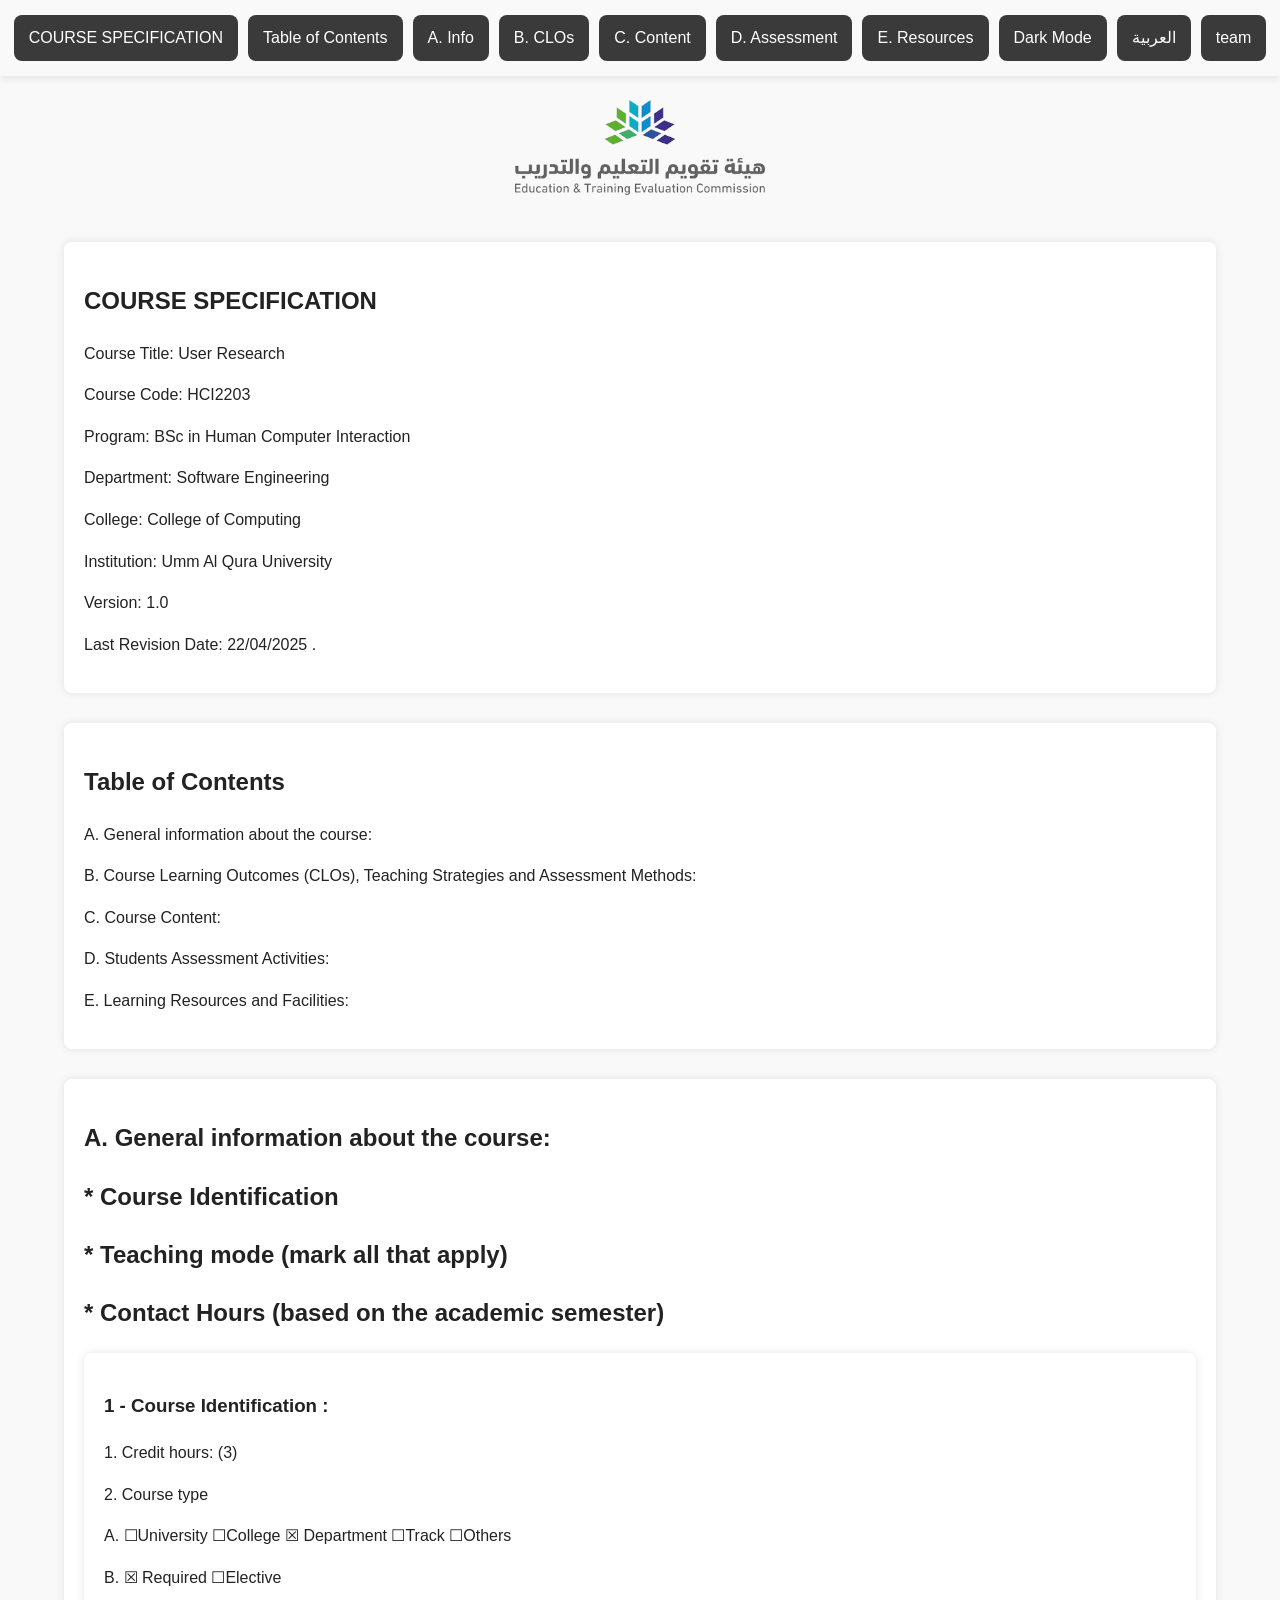
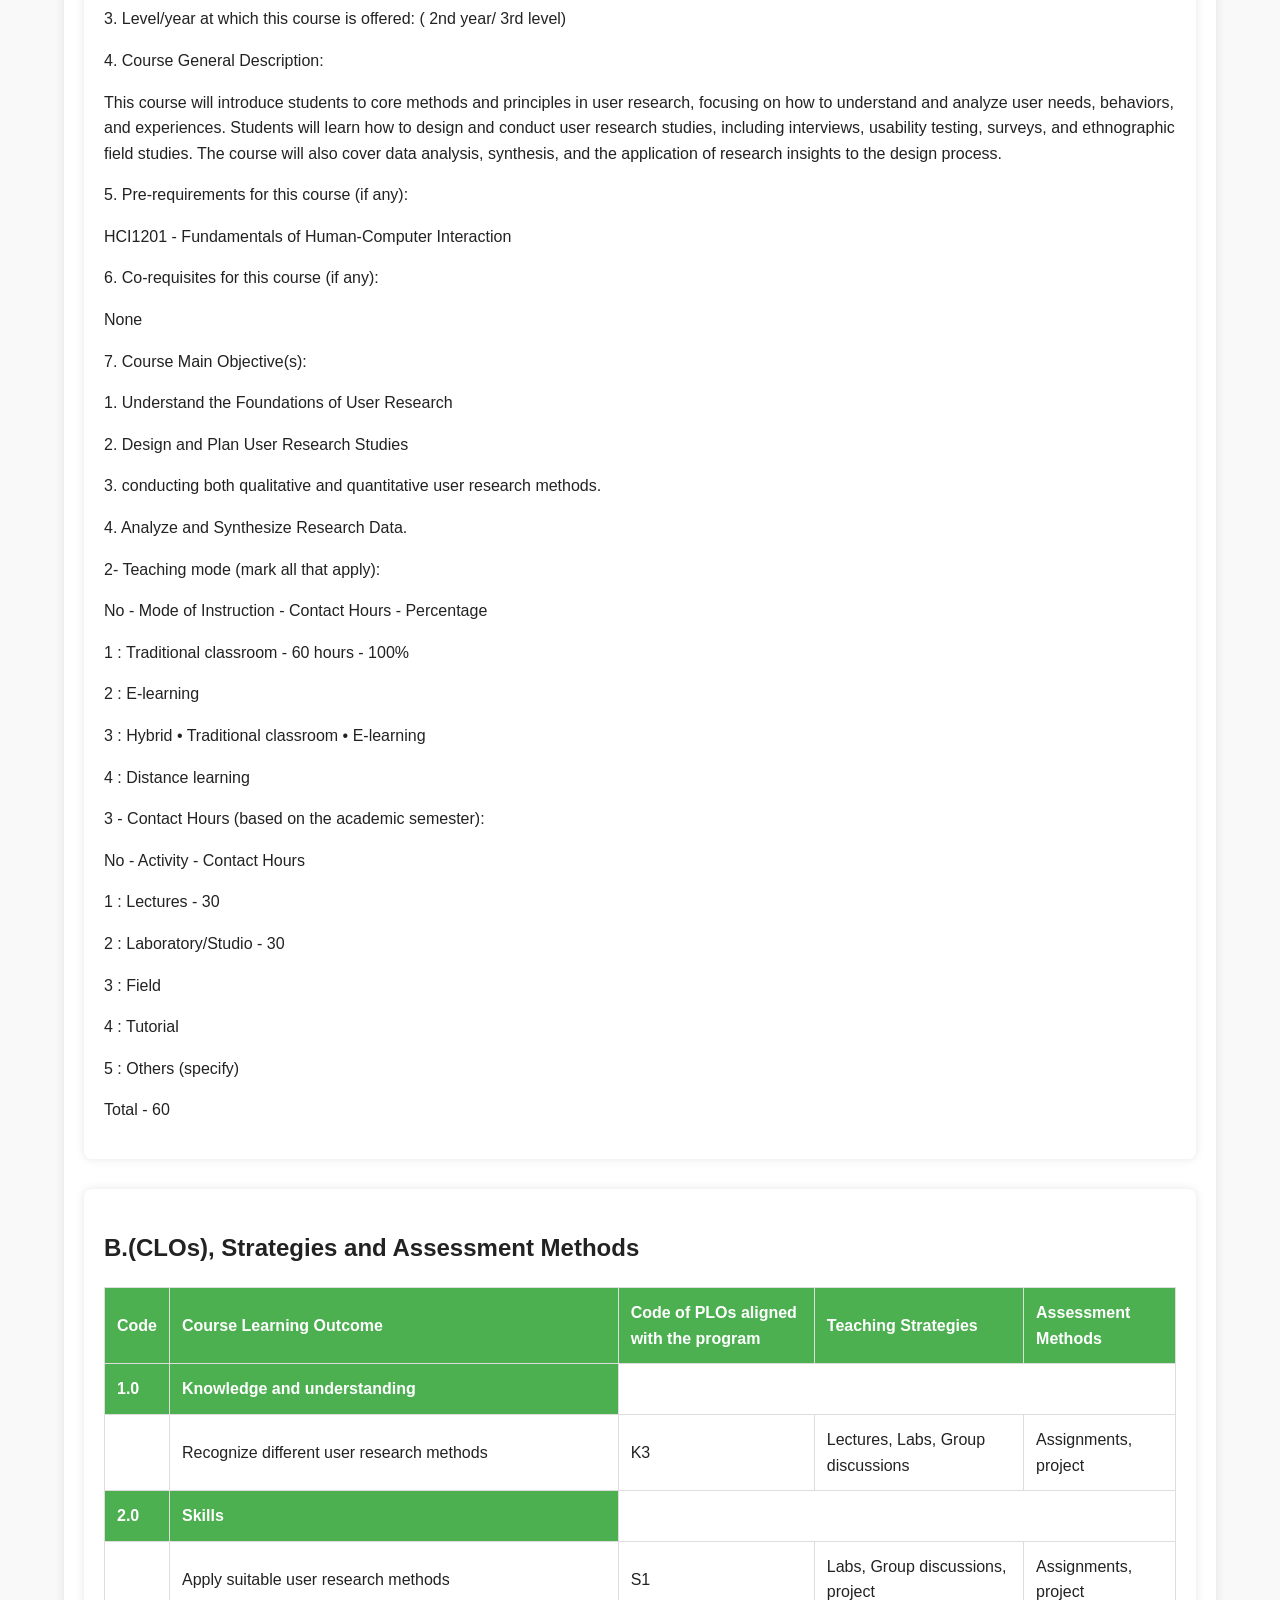
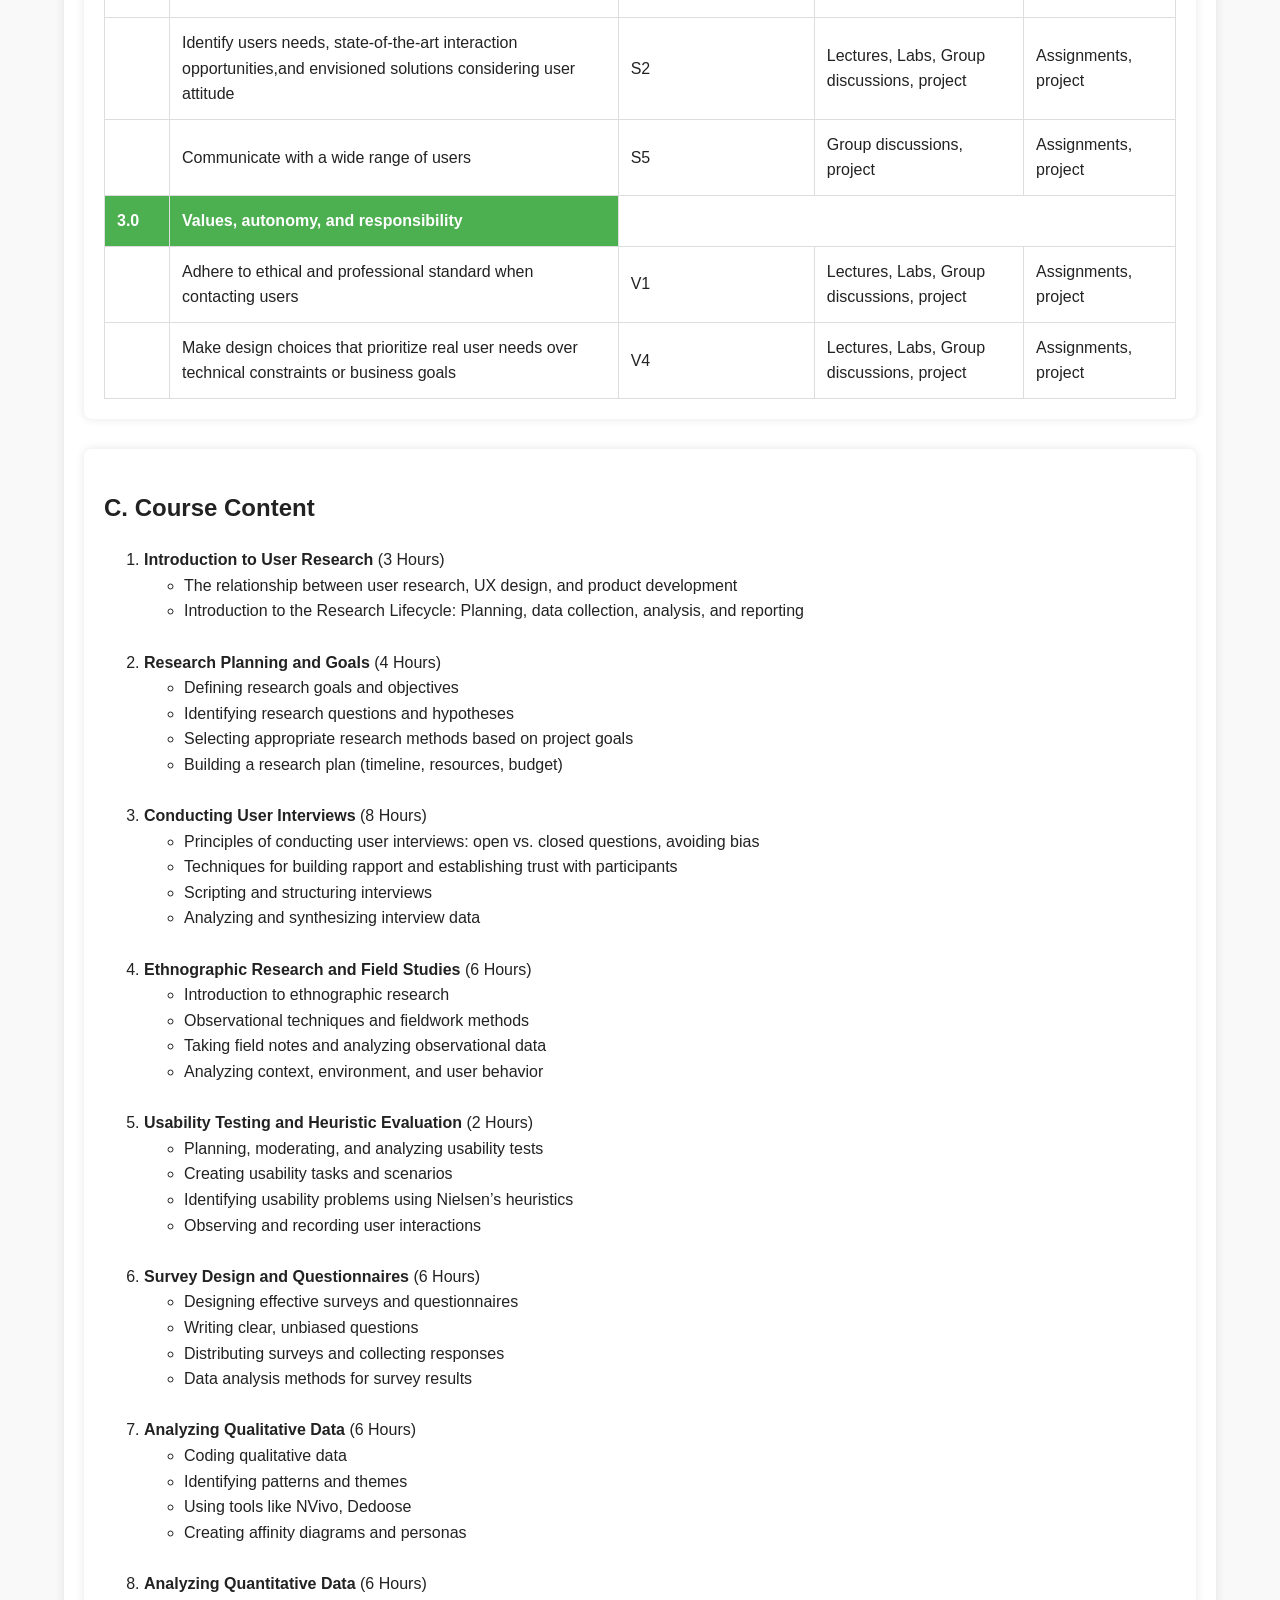
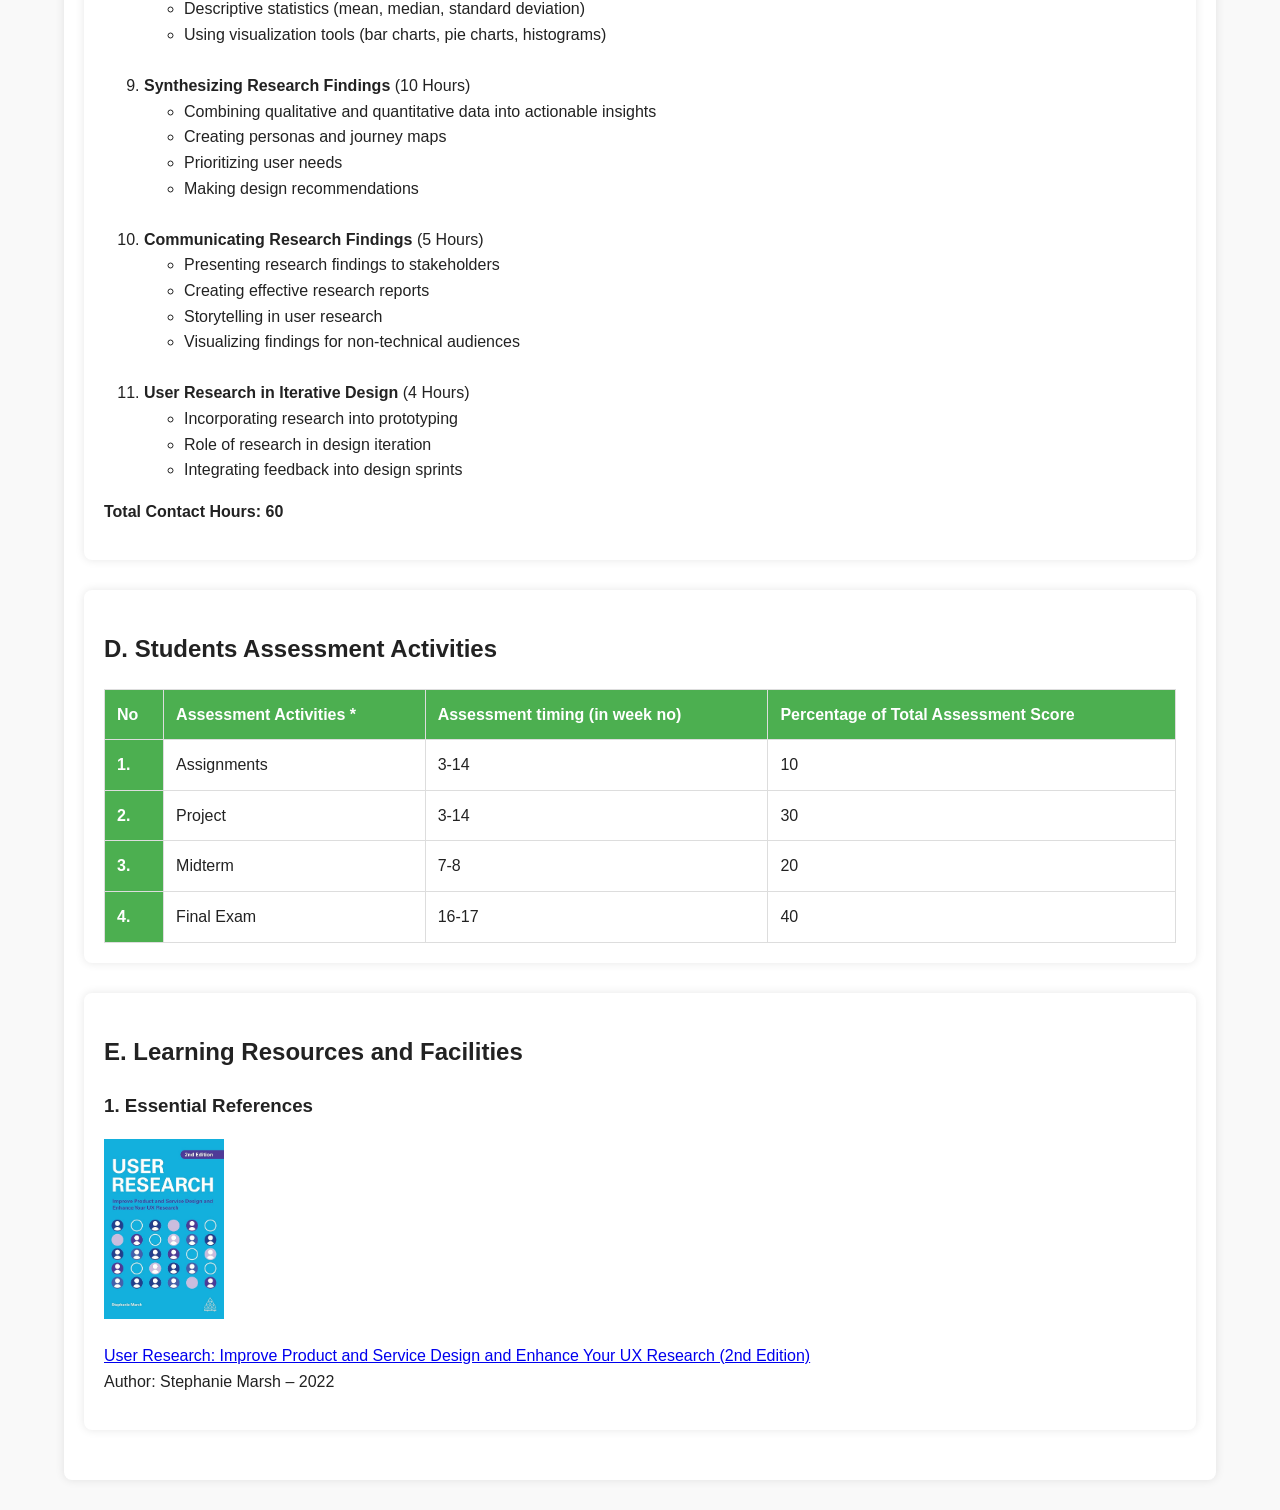
<file: index.html>
<!DOCTYPE html>
<html lang="en" dir="ltr">
<head>
    <meta charset="UTF-8">
    <title>Document</title>
    <link rel="stylesheet" href="styles.css">
    <meta name="viewport" content="width=device-width, initial-scale=1.0">
</head>
<body>
<div class="logo">
    <img src="images/logo-removebg-preview.png" alt="logo">
    </div>
   <div class="navbar">
    <a href="#section1">COURSE SPECIFICATION</a>
    <a href="#section2">Table of Contents</a>
    <a href="#section3">A. Info</a>
    <a href="#section4">B. CLOs</a>
    <a href="#section5">C. Content</a>
    <a href="#section6">D. Assessment</a>
    <a href="#section7">E. Resources</a>

    <a href="index-enDARK.html" >Dark Mode</a>
    <a href="index-ar.html">العربية    </a>
    <a href="TeamPage.html"> team   </a>
</div>





 <div class="content">
        <section id="section1">
            <h1>COURSE SPECIFICATION </h1>
    <p>Course Title: User Research</p>
    <P>Course Code: HCI2203</P>
    <P>Program: BSc in Human Computer Interaction</P>
    <P>Department: Software Engineering</P>
    <P>College: College of Computing</P>
    <P>Institution: Umm Al Qura University</P>
    <P>Version: 1.0</P>
    <P>Last Revision Date: 22/04/2025 .</p> 
        </section>

        <section id="section2">
            <h1>Table of Contents </h1>
    <P> A. General information about the course: </P>
    <P> B. Course Learning Outcomes (CLOs), Teaching Strategies and Assessment
Methods: </P>
    <P> C. Course Content: </P>
    <P> D. Students Assessment Activities: </P>
    <P> E. Learning Resources and Facilities: </P>


</section>


<section id="subsection1">
        <h1>A. General information about the course:</h1>
<h2>*  Course Identification </h2>
<h2> *  Teaching mode (mark all that apply) </h2>
<h2> *  Contact Hours (based on the academic semester)</h2>


        <section id="section3">

           <h3>1 - Course Identification : </h3>

            <p> 1. Credit hours: (3)</p>
            <p> 2. Course type</p>
            <P> A. ☐University ☐College ☒ Department ☐Track ☐Others </P>
            <P> B. ☒ Required ☐Elective </P>

            <p> 3. Level/year at which this course is offered: ( 2nd year/ 3rd level)</p>
            <p> 4. Course General Description:</p>
            <P> This course will introduce students to core methods and principles in user research, focusing on
             how to understand and analyze user needs, behaviors, and experiences. Students will learn how
             to design and conduct user research studies, including interviews, usability testing, surveys, and
             ethnographic field studies. The course will also cover data analysis, synthesis, and the application
             of research insights to the design process. </P>

            <p> 5. Pre-requirements for this course (if any):</p>
            <P> HCI1201 - Fundamentals of Human-Computer Interaction </P>

            <p> 6. Co-requisites for this course (if any):</p>
            <P> None </P>

            <p> 7. Course Main Objective(s):</p>
            <P> 1. Understand the Foundations of User Research </P>
            <P> 2. Design and Plan User Research Studies </P>
            <P> 3. conducting both qualitative and quantitative user research methods. </P>
            <P> 4. Analyze and Synthesize Research Data. </P>

            <P> 2- Teaching mode (mark all that apply): </P>

            <P> No -  Mode of Instruction -  Contact Hours -  Percentage </P>

            <P> 1 : Traditional classroom -  60 hours -  100% </P>

            <P> 2 :  E-learning</P>

            <P> 3 : Hybrid
• Traditional classroom
• E-learning </P>

<P> 4 : Distance learning </P>


<P> 3 - Contact Hours (based on the academic semester):</P>
<P> No -  Activity -  Contact Hours </P>
<P> 1 : Lectures -  30 </P>
<P> 2 :  Laboratory/Studio -  30 </P>
<P> 3 :  Field </P>
<P> 4 :  Tutorial </P>
<P> 5 :  Others (specify) </P>
<P> Total -  60 </P>
</section>

<section id="section4">
            <h2>B.(CLOs), Strategies and Assessment
Methods </h2>

        <table>
            <thead>
           <tr>
              <th>Code</th>
              <th>Course Learning Outcome</th>
              <th>Code of PLOs aligned with the program</th>
              <th>Teaching Strategies</th>
              <th>Assessment Methods</th>
           </tr>
           </thead>
           <tr>
             <th>1.0</th>
             <th>Knowledge and understanding</th>
           </tr>
           <tr> 
              <td> </td>
              <td> Recognize different user research methods</td>
              <td>K3</td>
              <td>Lectures, Labs, Group discussions</td>
              <td>Assignments, project</td>
           </tr>
           <tr>
             <th>2.0</th>
             <th>Skills</th>
           </tr>
           <tr> 
              <td> </td>
              <td> Apply suitable user research methods</td>
              <td>S1</td>
              <td>Labs, Group discussions, project</td>
              <td>Assignments, project</td>
           </tr>
           <tr> 
              <td> </td>
              <td> Identify users needs, state-of-the-art interaction opportunities,and envisioned solutions considering user attitude</td>
              <td>S2</td>
              <td>Lectures, Labs, Group discussions, project</td>
              <td>Assignments, project</td>
           </tr>
           <tr> 
              <td> </td>
              <td> Communicate with a wide range of users</td>
              <td>S5</td>
              <td> Group discussions, project</td>
              <td>Assignments, project</td>
           </tr>
           <tr>
             <th>3.0</th>
             <th>Values, autonomy, and responsibility</th>
           </tr>
           <tr> 
              <td> </td>
              <td> Adhere to ethical and professional standard when contacting users</td>
              <td>V1</td>
              <td> Lectures, Labs, Group discussions, project</td>
              <td>Assignments, project</td>
           </tr>
           <tr> 
              <td> </td>
              <td>Make design choices that prioritize real user needs over technical constraints or business goals</td>
              <td>V4</td>
              <td> Lectures, Labs, Group discussions, project</td>
              <td>Assignments, project</td>
           </tr>

        </table>
    
    </section>

    <section id="section5">
        <h2>C. Course Content </h2>

<ol>

<li>
<strong>Introduction to User Research</strong> (3 Hours)
<ul>
<li>The relationship between user research, UX design, and product development</li>
<li>Introduction to the Research Lifecycle: Planning, data collection, analysis, and reporting</li>
</ul>
</li>
<br>
<li>
<strong>Research Planning and Goals</strong> (4 Hours)
<ul>
<li>Defining research goals and objectives</li>
<li>Identifying research questions and hypotheses</li>
<li>Selecting appropriate research methods based on project goals</li>
<li>Building a research plan (timeline, resources, budget)</li>
</ul>
</li>
<br>
<li>
<strong>Conducting User Interviews</strong> (8 Hours)
<ul>
<li>Principles of conducting user interviews: open vs. closed questions, avoiding bias</li>
<li>Techniques for building rapport and establishing trust with participants</li>
<li>Scripting and structuring interviews</li>
<li>Analyzing and synthesizing interview data</li>
</ul>
</li>
<br>
<li>
<strong>Ethnographic Research and Field Studies</strong> (6 Hours)
<ul>
<li>Introduction to ethnographic research</li>
<li>Observational techniques and fieldwork methods</li>
<li>Taking field notes and analyzing observational data</li>
<li>Analyzing context, environment, and user behavior</li>
</ul>
</li>
<br>
<li>
<strong>Usability Testing and Heuristic Evaluation</strong> (2 Hours)
<ul>
<li>Planning, moderating, and analyzing usability tests</li>
<li>Creating usability tasks and scenarios</li>
<li>Identifying usability problems using Nielsen’s heuristics</li>
<li>Observing and recording user interactions</li>
</ul>
</li>
<br>
<li>
<strong>Survey Design and Questionnaires</strong> (6 Hours)
<ul>
<li>Designing effective surveys and questionnaires</li>
<li>Writing clear, unbiased questions</li>
<li>Distributing surveys and collecting responses</li>
<li>Data analysis methods for survey results</li>
</ul>
</li>
<br>
<li>
<strong>Analyzing Qualitative Data</strong> (6 Hours)
<ul>
<li>Coding qualitative data</li>
<li>Identifying patterns and themes</li>
<li>Using tools like NVivo, Dedoose</li>
<li>Creating affinity diagrams and personas</li>
</ul>
</li>
<br>
<li>
<strong>Analyzing Quantitative Data</strong> (6 Hours)
<ul>
<li>Descriptive statistics (mean, median, standard deviation)</li>
<li>Using visualization tools (bar charts, pie charts, histograms)</li>
</ul>
</li>
<br>
<li>
<strong>Synthesizing Research Findings</strong> (10 Hours)
<ul>
<li>Combining qualitative and quantitative data into actionable insights</li>
<li>Creating personas and journey maps</li>
<li>Prioritizing user needs</li>
<li>Making design recommendations</li>
</ul>
</li>
<br>
<li>
<strong>Communicating Research Findings</strong> (5 Hours)
<ul>
<li>Presenting research findings to stakeholders</li>
<li>Creating effective research reports</li>
<li>Storytelling in user research</li>
<li>Visualizing findings for non-technical audiences</li>
</ul>
</li>
<br>
<li>
<strong>User Research in Iterative Design</strong> (4 Hours)
<ul>
<li>Incorporating research into prototyping</li>
<li>Role of research in design iteration</li>
<li>Integrating feedback into design sprints</li>
</ul>
</li>

</ol>

<p><strong>Total Contact Hours: 60</strong></p>
    
    </section>

    <section id="section6">

<h2>D. Students Assessment Activities</h2>
<table>
    <thead>
    <tr>
<th> No </th>
<th> Assessment Activities * </th>
<th>Assessment timing (in week no)</th>
<th>Percentage of Total Assessment Score</th>
    </tr>
    </thead>
    <tr>
<th>1.</th>
<td> Assignments </td>  
<td>3-14 </td> 
<td> 10</td>

    </tr>
    <tr>
<th>2.</th>
<td> Project </td>  
<td>3-14 </td> 
<td> 30</td>
    </tr>
    <tr>
<th>3.</th>
<td> Midterm </td>  
<td>7-8 </td> 
<td> 20</td>

    </tr>
    <tr>
<th>4.</th>
<td> Final Exam </td>  
<td>16-17 </td> 
<td> 40</td>

    </tr>
    </table>
    
    </section>
    <section id="section7">
<h2>E. Learning Resources and Facilities</h2>

<h3>1. Essential References</h3>
<img src="images/photoB.jpg" width="120">
<p>
<a href="https://amzn.eu/d/05Z3NQJw" target="_blank">
User Research: Improve Product and Service Design and Enhance Your UX Research (2nd Edition)
</a>
<br>
Author: Stephanie Marsh – 2022
</p>


</section>
</body>
</html>
</file>
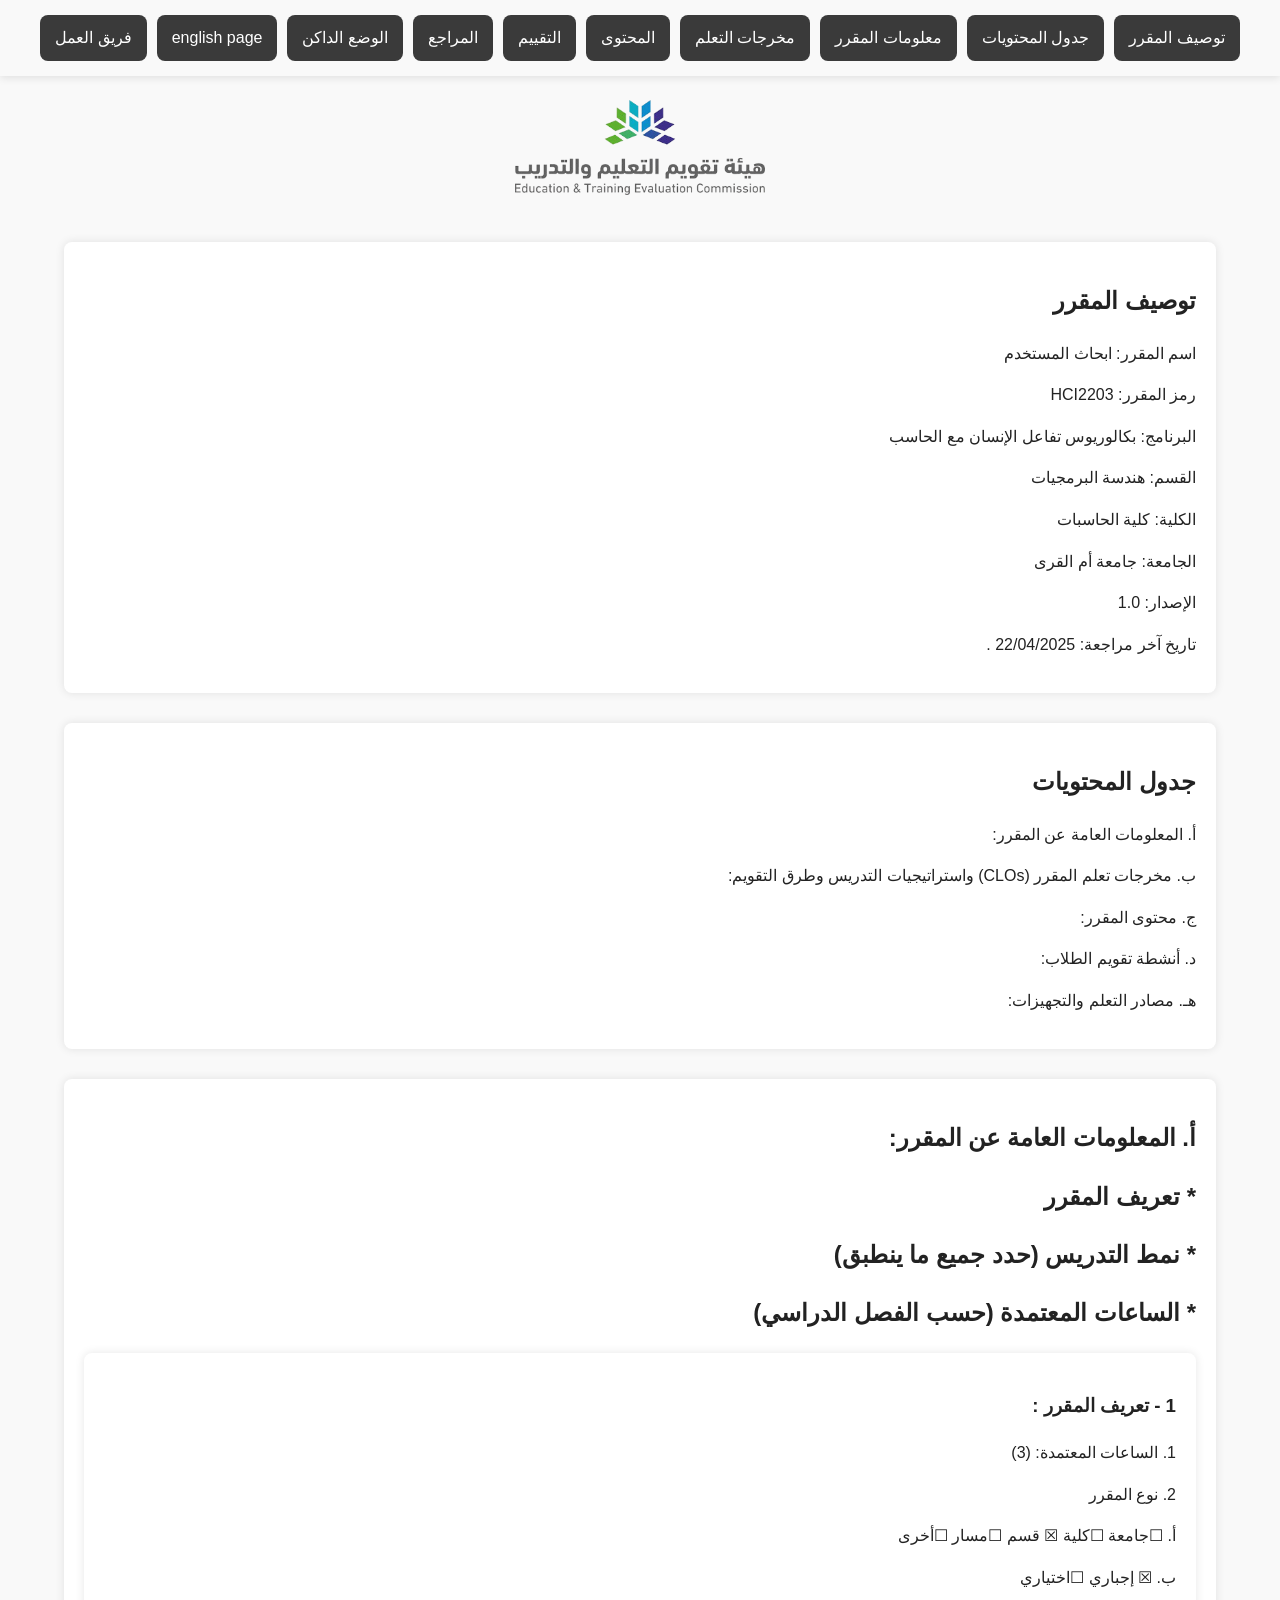
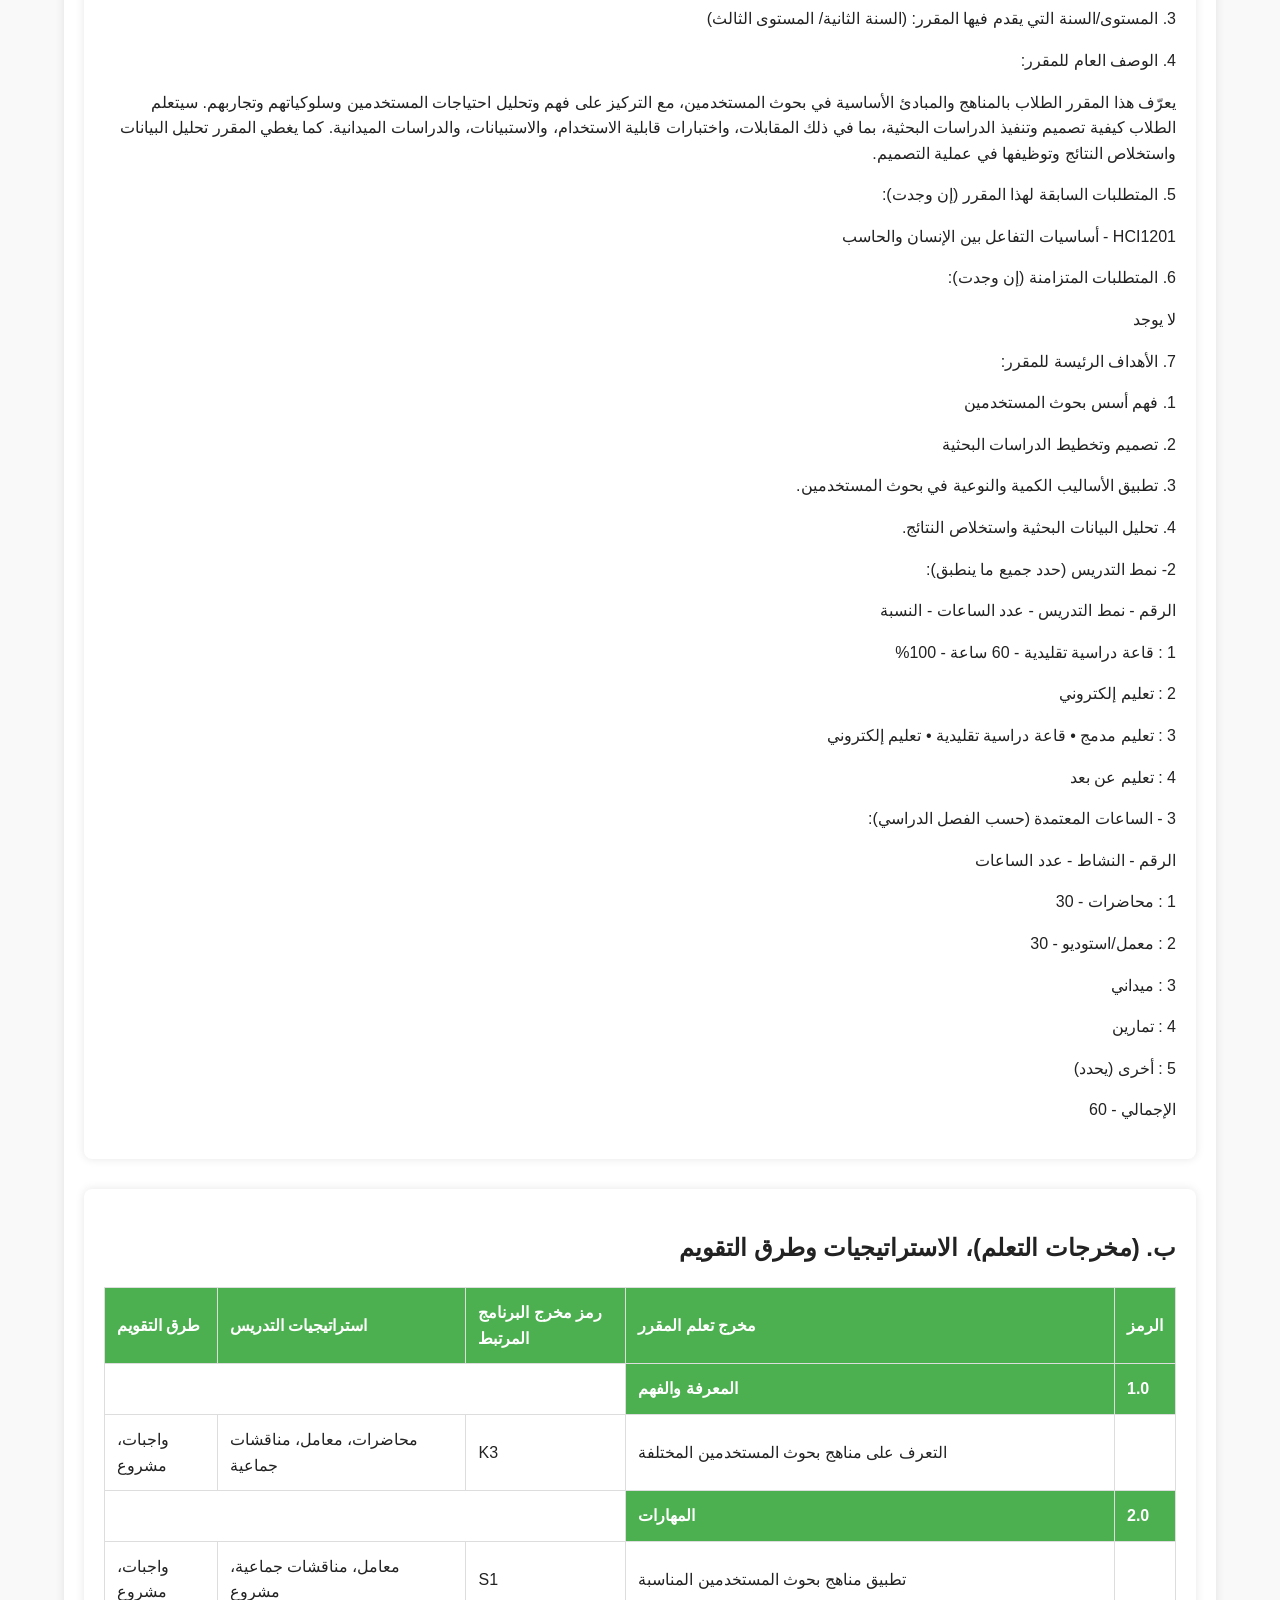
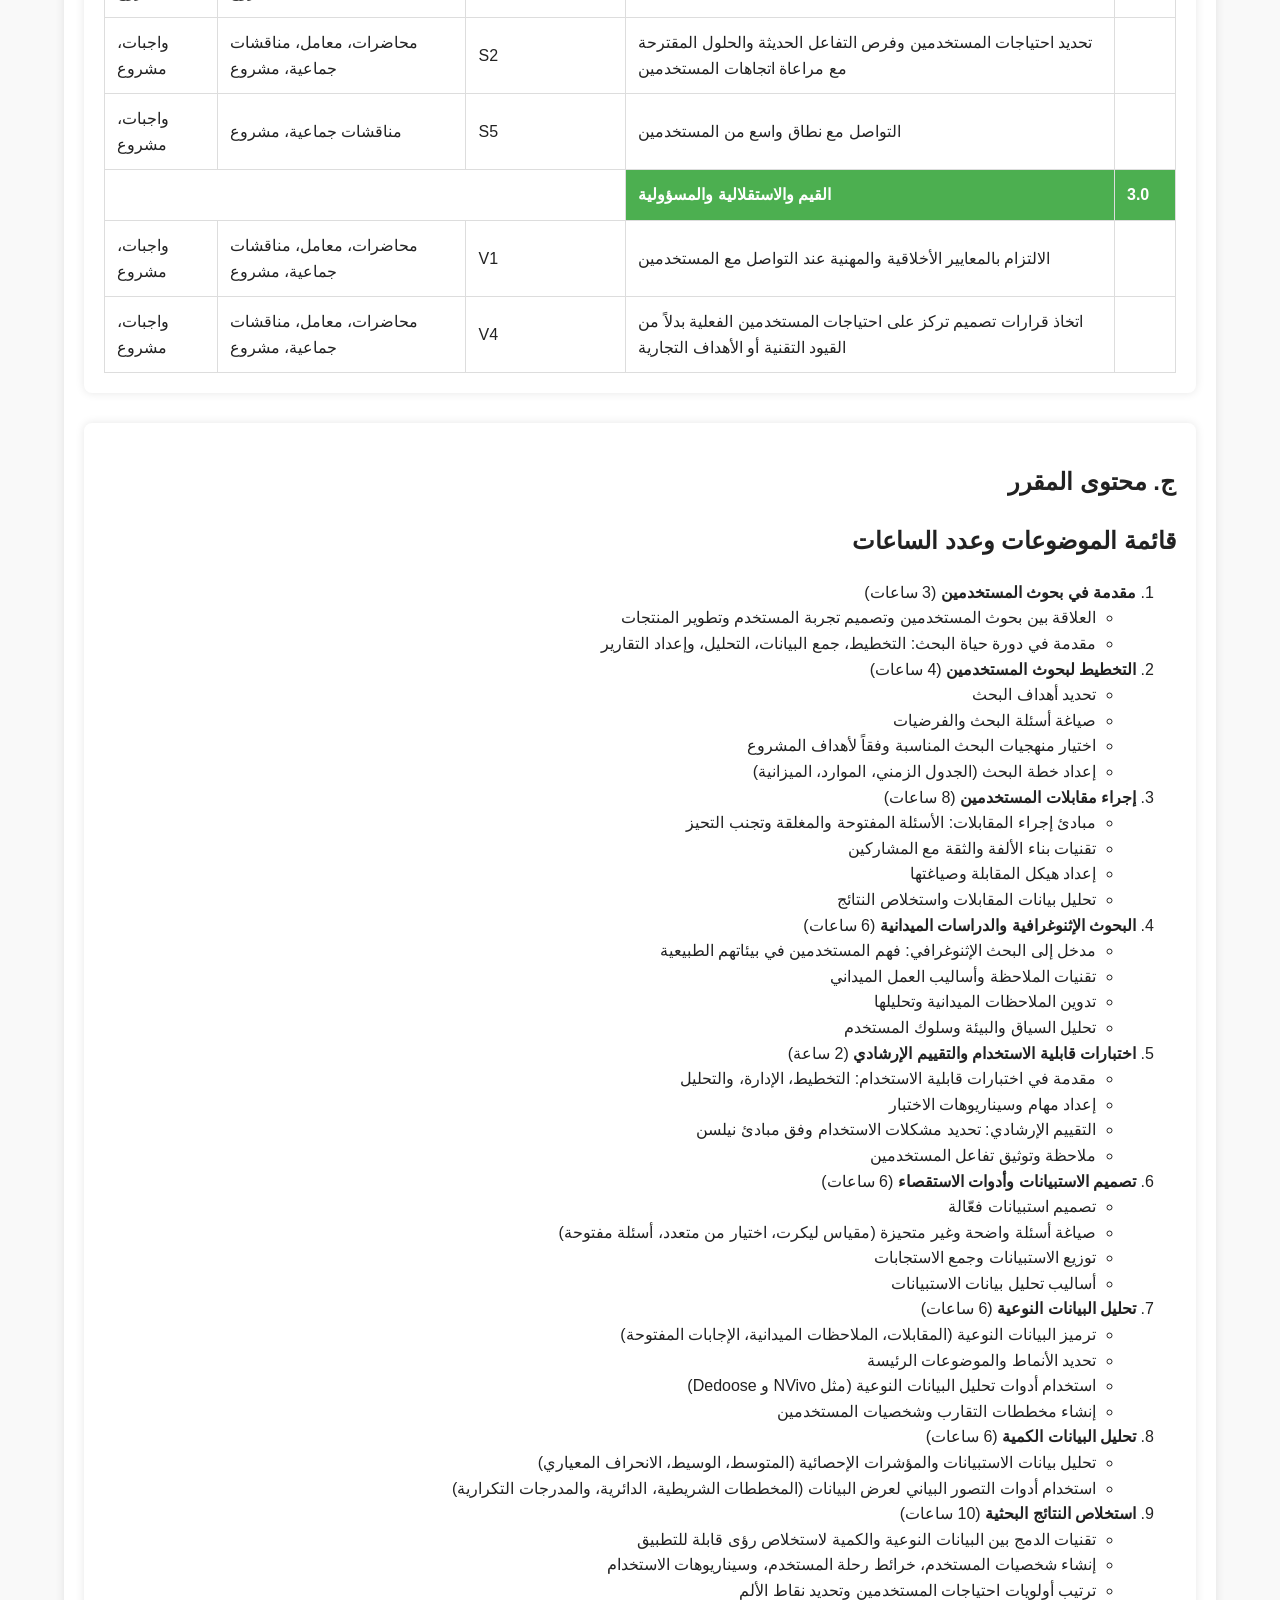
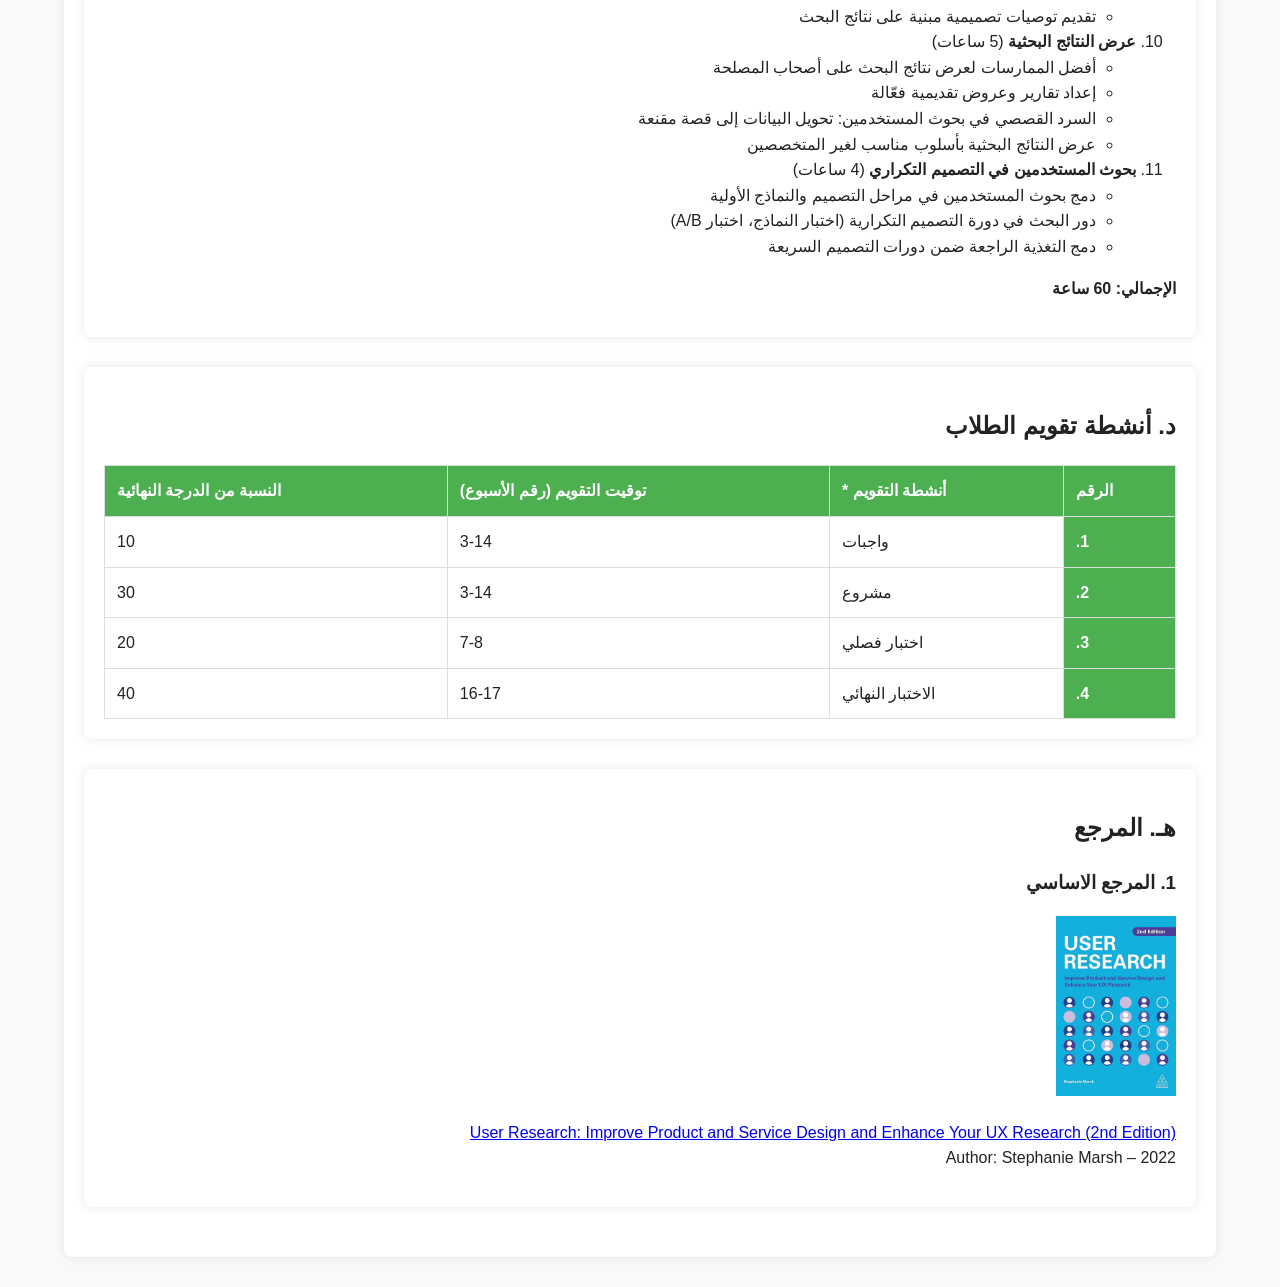
<file: index-ar.html>
<!DOCTYPE html>
<html lang="ar" dir="rtl">
<head>
    <meta charset="UTF-8">
    <title>مستند</title>
    <link rel="stylesheet" href="styles-ar.css">
    <meta name="viewport" content="width=device-width, initial-scale=1.0">
</head>
<body >
<div class="logo">
    <img src="images/logo-removebg-preview.png" alt="logo">
    </div>
    <div class="navbar">
    <a href="#section1">توصيف المقرر</a>
    <a href="#section2">جدول المحتويات</a>
    <a href="#section3">معلومات المقرر</a>
    <a href="#section4">مخرجات التعلم</a>
    <a href="#section5">المحتوى</a>
    <a href="#section6">التقييم</a>
    <a href="#section7">المراجع</a>

    <a href="index-arDARK.html">الوضع الداكن</a>
    <a href="index.html" >english page</a>
    <a href="TeamPage.html"> فريق العمل   </a>



</div>

 <div class="content">
        <section id="section1">
            <h1>توصيف المقرر </h1>
    <p>اسم المقرر: ابحاث المستخدم</p>
    <P>رمز المقرر: HCI2203</P>
    <P>البرنامج: بكالوريوس تفاعل الإنسان مع الحاسب</P>
    <P>القسم: هندسة البرمجيات</P>
    <P>الكلية: كلية الحاسبات</P>
    <P>الجامعة: جامعة أم القرى</P>
    <P>الإصدار: 1.0</P>
    <P>تاريخ آخر مراجعة: 22/04/2025 .</p> 
        </section>

        <section id="section2">
            <h1>جدول المحتويات </h1>
    <P> أ. المعلومات العامة عن المقرر: </P>
    <P> ب. مخرجات تعلم المقرر (CLOs) واستراتيجيات التدريس وطرق التقويم: </P>
    <P> ج. محتوى المقرر: </P>
    <P> د. أنشطة تقويم الطلاب: </P>
    <P> هـ. مصادر التعلم والتجهيزات: </P>
</section>

<section id="subsection1">
        <h1>أ. المعلومات العامة عن المقرر:</h1>
<h2>*  تعريف المقرر </h2>
<h2> *  نمط التدريس (حدد جميع ما ينطبق) </h2>
<h2> *  الساعات المعتمدة (حسب الفصل الدراسي)</h2>

        <section id="section3">

           <h3>1 - تعريف المقرر : </h3>

            <p> 1. الساعات المعتمدة: (3)</p>
            <p> 2. نوع المقرر</p>
            <P> أ. ☐جامعة ☐كلية ☒ قسم ☐مسار ☐أخرى </P>
            <P> ب. ☒ إجباري ☐اختياري </P>

            <p> 3. المستوى/السنة التي يقدم فيها المقرر: (السنة الثانية/ المستوى الثالث)</p>
            <p> 4. الوصف العام للمقرر:</p>
            <P> يعرّف هذا المقرر الطلاب بالمناهج والمبادئ الأساسية في بحوث المستخدمين، مع التركيز على فهم وتحليل احتياجات المستخدمين وسلوكياتهم وتجاربهم. سيتعلم الطلاب كيفية تصميم وتنفيذ الدراسات البحثية، بما في ذلك المقابلات، واختبارات قابلية الاستخدام، والاستبيانات، والدراسات الميدانية. كما يغطي المقرر تحليل البيانات واستخلاص النتائج وتوظيفها في عملية التصميم. </P>

            <p> 5. المتطلبات السابقة لهذا المقرر (إن وجدت):</p>
            <P> HCI1201 - أساسيات التفاعل بين الإنسان والحاسب </P>

            <p> 6. المتطلبات المتزامنة (إن وجدت):</p>
            <P> لا يوجد </P>

            <p> 7. الأهداف الرئيسة للمقرر:</p>
            <P> 1. فهم أسس بحوث المستخدمين </P>
            <P> 2. تصميم وتخطيط الدراسات البحثية </P>
            <P> 3. تطبيق الأساليب الكمية والنوعية في بحوث المستخدمين. </P>
            <P> 4. تحليل البيانات البحثية واستخلاص النتائج. </P>

            <P> 2- نمط التدريس (حدد جميع ما ينطبق): </P>

            <P> الرقم -  نمط التدريس -  عدد الساعات -  النسبة </P>

            <P> 1 : قاعة دراسية تقليدية -  60 ساعة -  100% </P>

            <P> 2 :  تعليم إلكتروني</P>

            <P> 3 : تعليم مدمج
• قاعة دراسية تقليدية
• تعليم إلكتروني </P>

<P> 4 : تعليم عن بعد </P>

<P> 3 - الساعات المعتمدة (حسب الفصل الدراسي):</P>
<P> الرقم -  النشاط -  عدد الساعات </P>
<P> 1 : محاضرات -  30 </P>
<P> 2 :  معمل/استوديو -  30 </P>
<P> 3 :  ميداني </P>
<P> 4 :  تمارين </P>
<P> 5 :  أخرى (يحدد) </P>
<P> الإجمالي -  60 </P>
</section>

<section id="section4">
            <h2>ب. (مخرجات التعلم)، الاستراتيجيات وطرق التقويم </h2>

        <table>
            <thead>
           <tr>
              <th>الرمز</th>
              <th>مخرج تعلم المقرر</th>
              <th>رمز مخرج البرنامج المرتبط</th>
              <th>استراتيجيات التدريس</th>
              <th>طرق التقويم</th>
           </tr>
           </thead>
           <tr>
             <th>1.0</th>
             <th>المعرفة والفهم</th>
           </tr>
           <tr> 
              <td> </td>
              <td> التعرف على مناهج بحوث المستخدمين المختلفة</td>
              <td>K3</td>
              <td>محاضرات، معامل، مناقشات جماعية</td>
              <td>واجبات، مشروع</td>
           </tr>
           <tr>
             <th>2.0</th>
             <th>المهارات</th>
           </tr>
           <tr> 
              <td> </td>
              <td> تطبيق مناهج بحوث المستخدمين المناسبة</td>
              <td>S1</td>
              <td>معامل، مناقشات جماعية، مشروع</td>
              <td>واجبات، مشروع</td>
           </tr>
           <tr> 
              <td> </td>
              <td> تحديد احتياجات المستخدمين وفرص التفاعل الحديثة والحلول المقترحة مع مراعاة اتجاهات المستخدمين</td>
              <td>S2</td>
              <td>محاضرات، معامل، مناقشات جماعية، مشروع</td>
              <td>واجبات، مشروع</td>
           </tr>
           <tr> 
              <td> </td>
              <td> التواصل مع نطاق واسع من المستخدمين</td>
              <td>S5</td>
              <td>مناقشات جماعية، مشروع</td>
              <td>واجبات، مشروع</td>
           </tr>
           <tr>
             <th>3.0</th>
             <th>القيم والاستقلالية والمسؤولية</th>
           </tr>
           <tr> 
              <td> </td>
              <td> الالتزام بالمعايير الأخلاقية والمهنية عند التواصل مع المستخدمين</td>
              <td>V1</td>
              <td>محاضرات، معامل، مناقشات جماعية، مشروع</td>
              <td>واجبات، مشروع</td>
           </tr>
           <tr> 
              <td> </td>
              <td> اتخاذ قرارات تصميم تركز على احتياجات المستخدمين الفعلية بدلاً من القيود التقنية أو الأهداف التجارية</td>
              <td>V4</td>
              <td>محاضرات، معامل، مناقشات جماعية، مشروع</td>
              <td>واجبات، مشروع</td>
           </tr>

        </table>
    
    </section>
    <section id="section5">
        <h2>ج. محتوى المقرر </h2>
       <h2>قائمة الموضوعات وعدد الساعات</h2>

<ol>

  <li>
    <strong>مقدمة في بحوث المستخدمين</strong> (3 ساعات)
    <ul>
      <li>العلاقة بين بحوث المستخدمين وتصميم تجربة المستخدم وتطوير المنتجات</li>
      <li>مقدمة في دورة حياة البحث: التخطيط، جمع البيانات، التحليل، وإعداد التقارير</li>
    </ul>
  </li>

  <li>
    <strong>التخطيط لبحوث المستخدمين</strong> (4 ساعات)
    <ul>
      <li>تحديد أهداف البحث</li>
      <li>صياغة أسئلة البحث والفرضيات</li>
      <li>اختيار منهجيات البحث المناسبة وفقاً لأهداف المشروع</li>
      <li>إعداد خطة البحث (الجدول الزمني، الموارد، الميزانية)</li>
    </ul>
  </li>

  <li>
    <strong>إجراء مقابلات المستخدمين</strong> (8 ساعات)
    <ul>
      <li>مبادئ إجراء المقابلات: الأسئلة المفتوحة والمغلقة وتجنب التحيز</li>
      <li>تقنيات بناء الألفة والثقة مع المشاركين</li>
      <li>إعداد هيكل المقابلة وصياغتها</li>
      <li>تحليل بيانات المقابلات واستخلاص النتائج</li>
    </ul>
  </li>

  <li>
    <strong>البحوث الإثنوغرافية والدراسات الميدانية</strong> (6 ساعات)
    <ul>
      <li>مدخل إلى البحث الإثنوغرافي: فهم المستخدمين في بيئاتهم الطبيعية</li>
      <li>تقنيات الملاحظة وأساليب العمل الميداني</li>
      <li>تدوين الملاحظات الميدانية وتحليلها</li>
      <li>تحليل السياق والبيئة وسلوك المستخدم</li>
    </ul>
  </li>

  <li>
    <strong>اختبارات قابلية الاستخدام والتقييم الإرشادي</strong> (2 ساعة)
    <ul>
      <li>مقدمة في اختبارات قابلية الاستخدام: التخطيط، الإدارة، والتحليل</li>
      <li>إعداد مهام وسيناريوهات الاختبار</li>
      <li>التقييم الإرشادي: تحديد مشكلات الاستخدام وفق مبادئ نيلسن</li>
      <li>ملاحظة وتوثيق تفاعل المستخدمين</li>
    </ul>
  </li>

  <li>
    <strong>تصميم الاستبيانات وأدوات الاستقصاء</strong> (6 ساعات)
    <ul>
      <li>تصميم استبيانات فعّالة</li>
      <li>صياغة أسئلة واضحة وغير متحيزة (مقياس ليكرت، اختيار من متعدد، أسئلة مفتوحة)</li>
      <li>توزيع الاستبيانات وجمع الاستجابات</li>
      <li>أساليب تحليل بيانات الاستبيانات</li>
    </ul>
  </li>

  <li>
    <strong>تحليل البيانات النوعية</strong> (6 ساعات)
    <ul>
      <li>ترميز البيانات النوعية (المقابلات، الملاحظات الميدانية، الإجابات المفتوحة)</li>
      <li>تحديد الأنماط والموضوعات الرئيسة</li>
      <li>استخدام أدوات تحليل البيانات النوعية (مثل NVivo و Dedoose)</li>
      <li>إنشاء مخططات التقارب وشخصيات المستخدمين</li>
    </ul>
  </li>

  <li>
    <strong>تحليل البيانات الكمية</strong> (6 ساعات)
    <ul>
      <li>تحليل بيانات الاستبيانات والمؤشرات الإحصائية (المتوسط، الوسيط، الانحراف المعياري)</li>
      <li>استخدام أدوات التصور البياني لعرض البيانات (المخططات الشريطية، الدائرية، والمدرجات التكرارية)</li>
    </ul>
  </li>

  <li>
    <strong>استخلاص النتائج البحثية</strong> (10 ساعات)
    <ul>
      <li>تقنيات الدمج بين البيانات النوعية والكمية لاستخلاص رؤى قابلة للتطبيق</li>
      <li>إنشاء شخصيات المستخدم، خرائط رحلة المستخدم، وسيناريوهات الاستخدام</li>
      <li>ترتيب أولويات احتياجات المستخدمين وتحديد نقاط الألم</li>
      <li>تقديم توصيات تصميمية مبنية على نتائج البحث</li>
    </ul>
  </li>

  <li>
    <strong>عرض النتائج البحثية</strong> (5 ساعات)
    <ul>
      <li>أفضل الممارسات لعرض نتائج البحث على أصحاب المصلحة</li>
      <li>إعداد تقارير وعروض تقديمية فعّالة</li>
      <li>السرد القصصي في بحوث المستخدمين: تحويل البيانات إلى قصة مقنعة</li>
      <li>عرض النتائج البحثية بأسلوب مناسب لغير المتخصصين</li>
    </ul>
  </li>

  <li>
    <strong>بحوث المستخدمين في التصميم التكراري</strong> (4 ساعات)
    <ul>
      <li>دمج بحوث المستخدمين في مراحل التصميم والنماذج الأولية</li>
      <li>دور البحث في دورة التصميم التكرارية (اختبار النماذج، اختبار A/B)</li>
      <li>دمج التغذية الراجعة ضمن دورات التصميم السريعة</li>
    </ul>
  </li>

</ol>

<p><strong>الإجمالي: 60 ساعة</strong></p>
    </section>

    <section id="section6">

<h2>د. أنشطة تقويم الطلاب</h2>
<table>
    <thead>
    <tr>
<th> الرقم </th>
<th> أنشطة التقويم * </th>
<th>توقيت التقويم (رقم الأسبوع)</th>
<th>النسبة من الدرجة النهائية</th>
    </tr>
    </thead>
    <tr>
<th>1.</th>
<td> واجبات </td>  
<td>3-14 </td> 
<td> 10</td>
    </tr>
    <tr>
<th>2.</th>
<td> مشروع </td>  
<td>3-14 </td> 
<td> 30</td>
    </tr>
    <tr>
<th>3.</th>
<td> اختبار فصلي </td>  
<td>7-8 </td> 
<td> 20</td>
    </tr>
    <tr>
<th>4.</th>
<td> الاختبار النهائي </td>  
<td>16-17 </td> 
<td> 40</td>
    </tr>
    </table>
    
    </section>
    
    <section id="section7">

<h2>هـ. المرجع  </h2>

<h3>1. المرجع الاساسي</h3>
<img src="images/photoB.jpg" width="120">
<p>
<a href="https://amzn.eu/d/05Z3NQJw" target="_blank">
User Research: Improve Product and Service Design and Enhance Your UX Research (2nd Edition)
</a>
<br>
Author: Stephanie Marsh – 2022
</p>

    </section>
    </div>
    
</body>
</html>
</file>
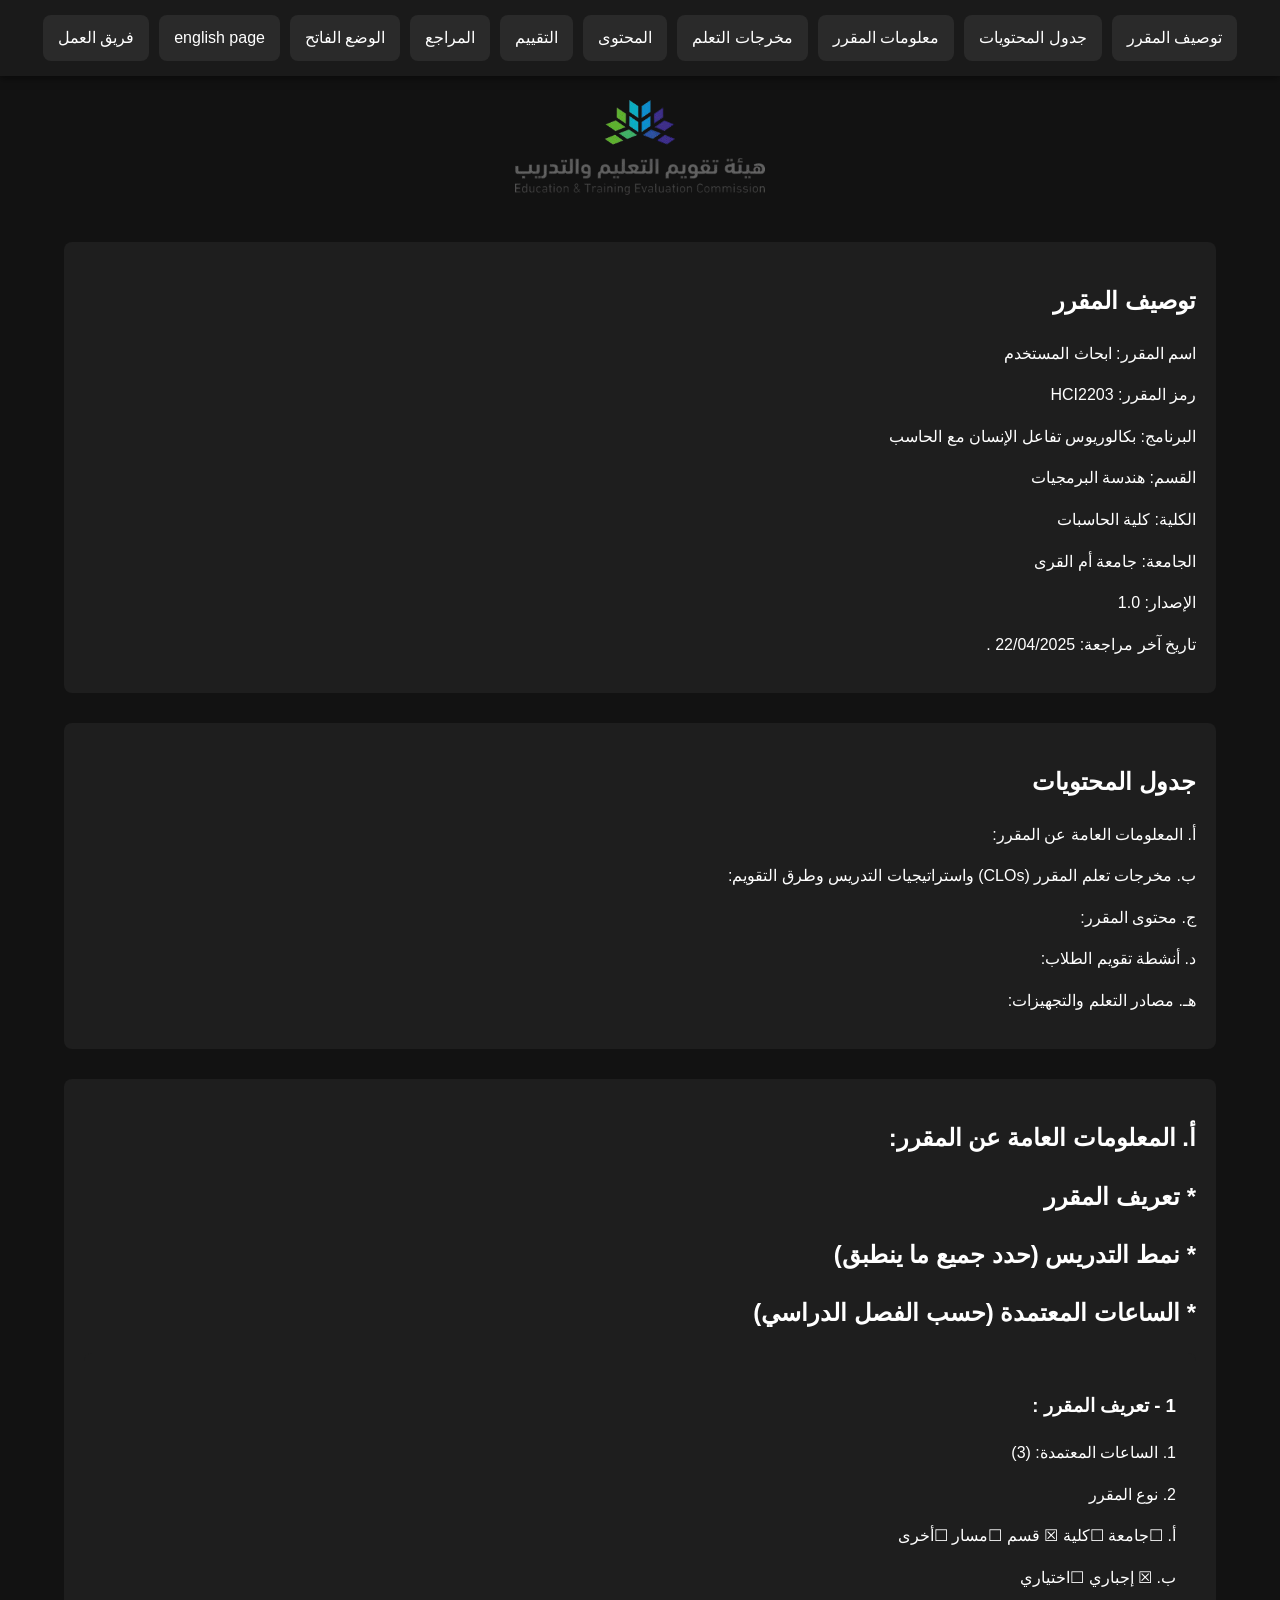
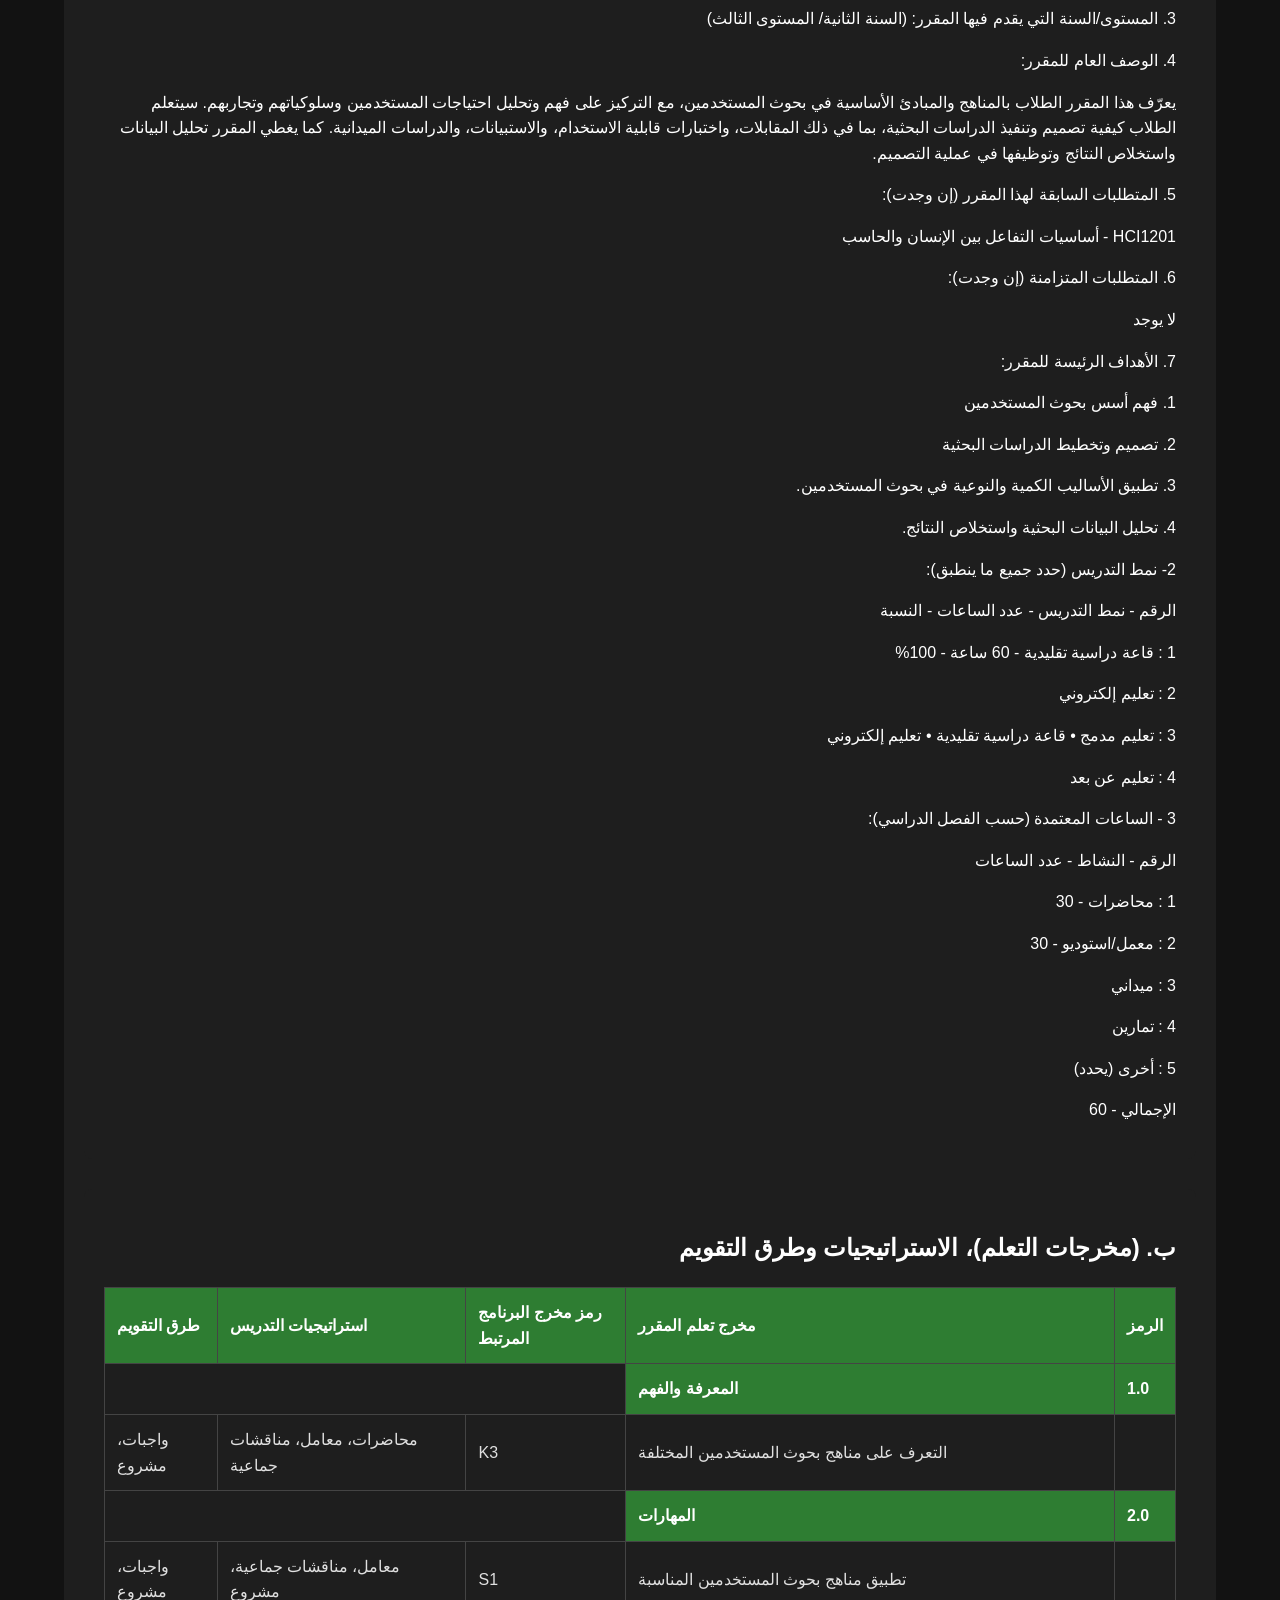
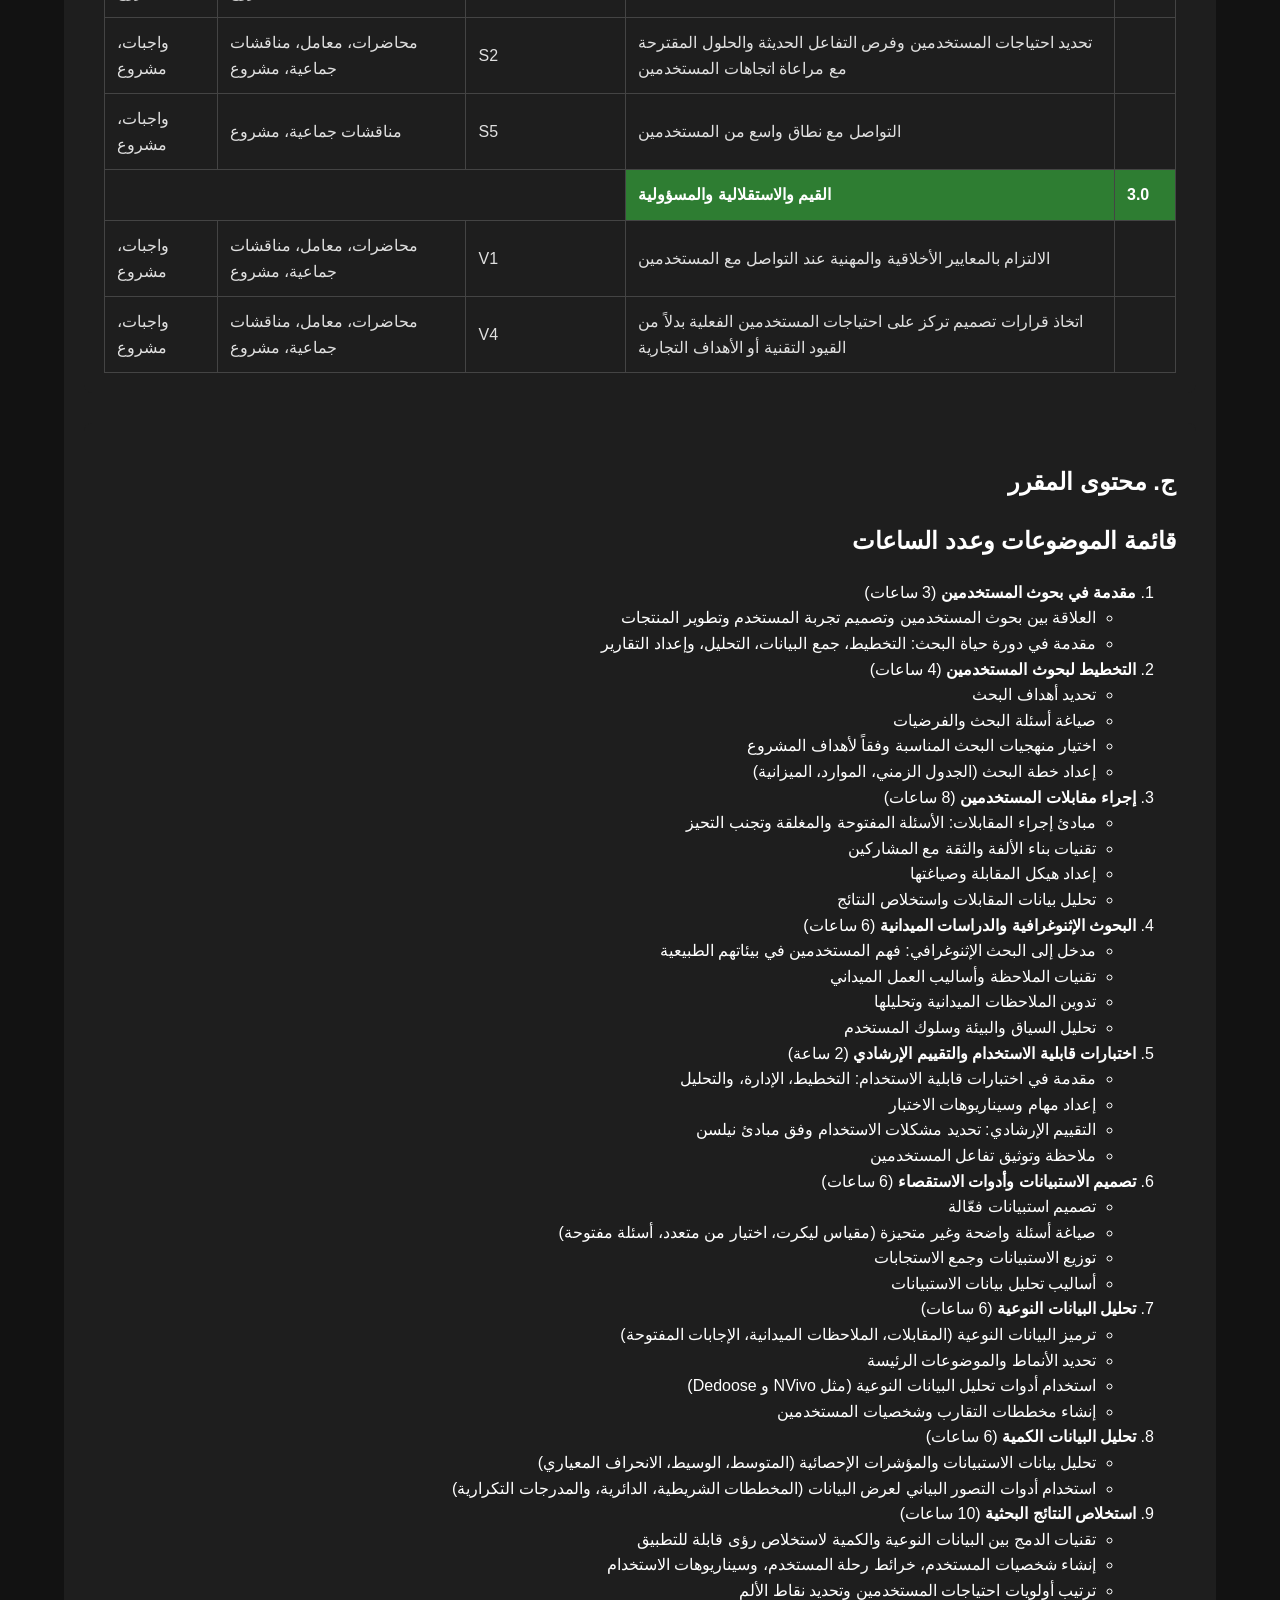
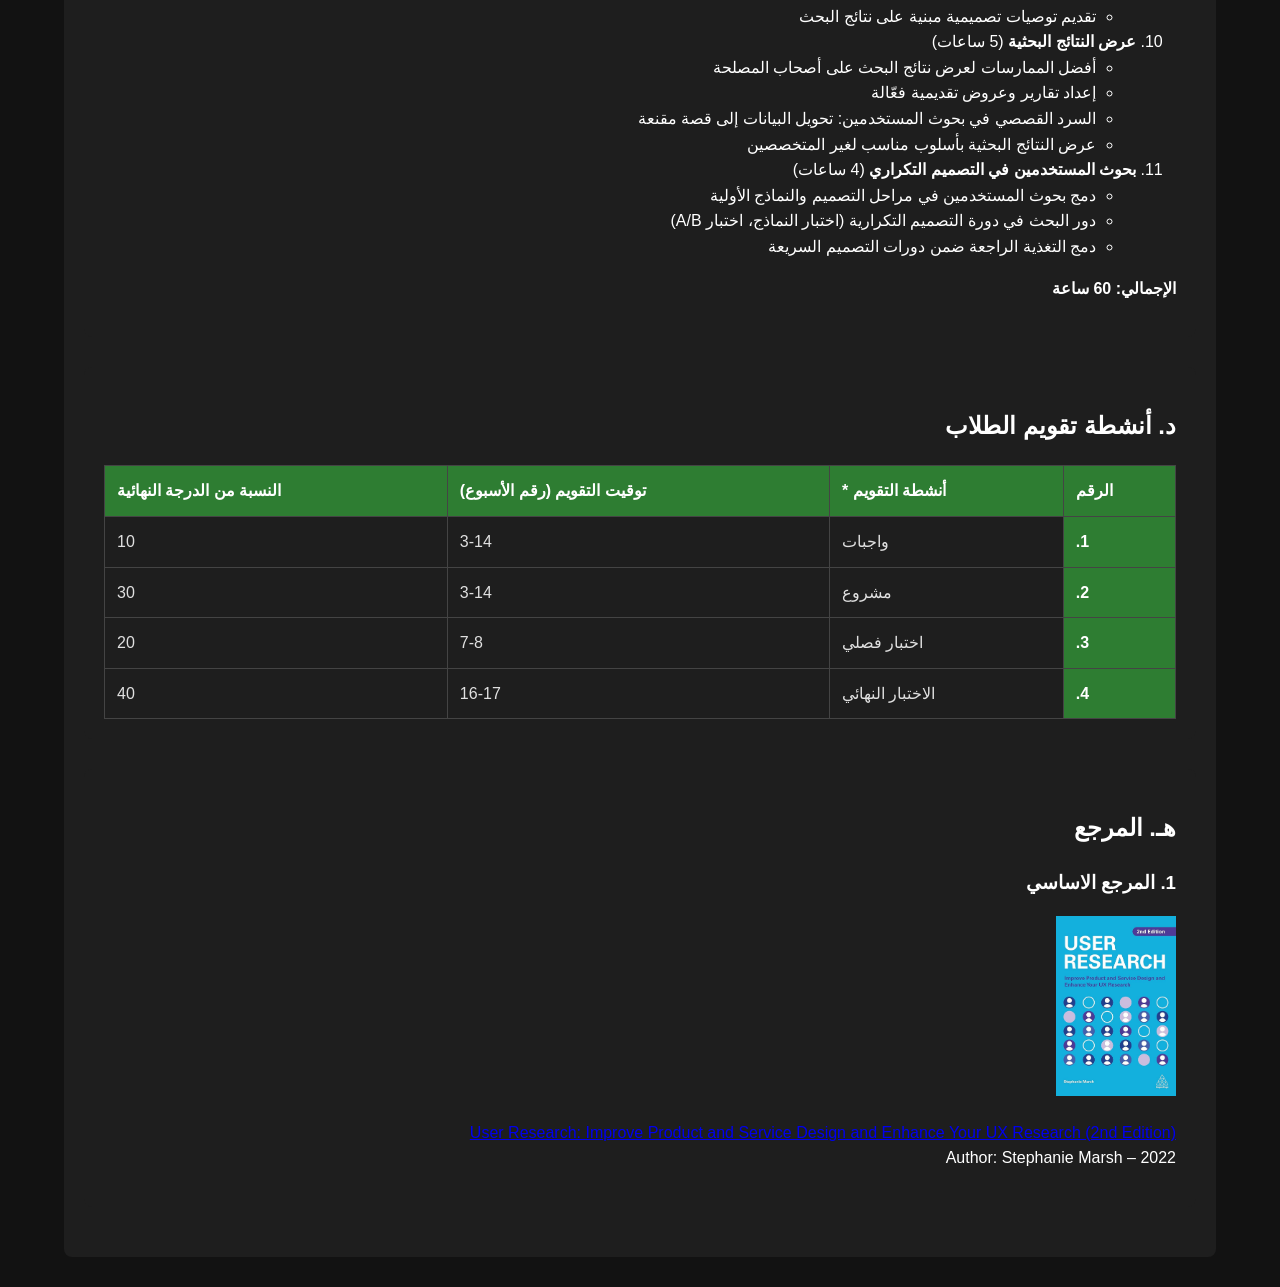
<file: index-arDARK.html>
<!DOCTYPE html>
<html lang="ar" dir="rtl">
<head>
    <meta charset="UTF-8">
    <title>مستند</title>
    <link rel="stylesheet" href="styles-ar.css">
    <meta name="viewport" content="width=device-width, initial-scale=1.0">
</head>
<body class="dark">
<div class="logo">
    <img src="images/logo-removebg-preview.png" alt="logo">
    </div>
    <div class="navbar">
    <a href="#section1">توصيف المقرر</a>
    <a href="#section2">جدول المحتويات</a>
    <a href="#section3">معلومات المقرر</a>
    <a href="#section4">مخرجات التعلم</a>
    <a href="#section5">المحتوى</a>
    <a href="#section6">التقييم</a>
    <a href="#section7">المراجع</a>

    <a href="index-ar.html">الوضع الفاتح</a>
    <a href="index.html" >english page</a>
    <a href="TeamPage.html"> فريق العمل   </a>

</div>

 <div class="content">
        <section id="section1">
            <h1>توصيف المقرر </h1>
    <p>اسم المقرر: ابحاث المستخدم</p>
    <P>رمز المقرر: HCI2203</P>
    <P>البرنامج: بكالوريوس تفاعل الإنسان مع الحاسب</P>
    <P>القسم: هندسة البرمجيات</P>
    <P>الكلية: كلية الحاسبات</P>
    <P>الجامعة: جامعة أم القرى</P>
    <P>الإصدار: 1.0</P>
    <P>تاريخ آخر مراجعة: 22/04/2025 .</p> 
        </section>

        <section id="section2">
            <h1>جدول المحتويات </h1>
    <P> أ. المعلومات العامة عن المقرر: </P>
    <P> ب. مخرجات تعلم المقرر (CLOs) واستراتيجيات التدريس وطرق التقويم: </P>
    <P> ج. محتوى المقرر: </P>
    <P> د. أنشطة تقويم الطلاب: </P>
    <P> هـ. مصادر التعلم والتجهيزات: </P>
</section>

<section id="subsection1">
        <h1>أ. المعلومات العامة عن المقرر:</h1>
<h2>*  تعريف المقرر </h2>
<h2> *  نمط التدريس (حدد جميع ما ينطبق) </h2>
<h2> *  الساعات المعتمدة (حسب الفصل الدراسي)</h2>

        <section id="section3">

           <h3>1 - تعريف المقرر : </h3>

            <p> 1. الساعات المعتمدة: (3)</p>
            <p> 2. نوع المقرر</p>
            <P> أ. ☐جامعة ☐كلية ☒ قسم ☐مسار ☐أخرى </P>
            <P> ب. ☒ إجباري ☐اختياري </P>

            <p> 3. المستوى/السنة التي يقدم فيها المقرر: (السنة الثانية/ المستوى الثالث)</p>
            <p> 4. الوصف العام للمقرر:</p>
            <P> يعرّف هذا المقرر الطلاب بالمناهج والمبادئ الأساسية في بحوث المستخدمين، مع التركيز على فهم وتحليل احتياجات المستخدمين وسلوكياتهم وتجاربهم. سيتعلم الطلاب كيفية تصميم وتنفيذ الدراسات البحثية، بما في ذلك المقابلات، واختبارات قابلية الاستخدام، والاستبيانات، والدراسات الميدانية. كما يغطي المقرر تحليل البيانات واستخلاص النتائج وتوظيفها في عملية التصميم. </P>

            <p> 5. المتطلبات السابقة لهذا المقرر (إن وجدت):</p>
            <P> HCI1201 - أساسيات التفاعل بين الإنسان والحاسب </P>

            <p> 6. المتطلبات المتزامنة (إن وجدت):</p>
            <P> لا يوجد </P>

            <p> 7. الأهداف الرئيسة للمقرر:</p>
            <P> 1. فهم أسس بحوث المستخدمين </P>
            <P> 2. تصميم وتخطيط الدراسات البحثية </P>
            <P> 3. تطبيق الأساليب الكمية والنوعية في بحوث المستخدمين. </P>
            <P> 4. تحليل البيانات البحثية واستخلاص النتائج. </P>

            <P> 2- نمط التدريس (حدد جميع ما ينطبق): </P>

            <P> الرقم -  نمط التدريس -  عدد الساعات -  النسبة </P>

            <P> 1 : قاعة دراسية تقليدية -  60 ساعة -  100% </P>

            <P> 2 :  تعليم إلكتروني</P>

            <P> 3 : تعليم مدمج
• قاعة دراسية تقليدية
• تعليم إلكتروني </P>

<P> 4 : تعليم عن بعد </P>

<P> 3 - الساعات المعتمدة (حسب الفصل الدراسي):</P>
<P> الرقم -  النشاط -  عدد الساعات </P>
<P> 1 : محاضرات -  30 </P>
<P> 2 :  معمل/استوديو -  30 </P>
<P> 3 :  ميداني </P>
<P> 4 :  تمارين </P>
<P> 5 :  أخرى (يحدد) </P>
<P> الإجمالي -  60 </P>
</section>

<section id="section4">
            <h2>ب. (مخرجات التعلم)، الاستراتيجيات وطرق التقويم </h2>

        <table>
            <thead>
           <tr>
              <th>الرمز</th>
              <th>مخرج تعلم المقرر</th>
              <th>رمز مخرج البرنامج المرتبط</th>
              <th>استراتيجيات التدريس</th>
              <th>طرق التقويم</th>
           </tr>
           </thead>
           <tr>
             <th>1.0</th>
             <th>المعرفة والفهم</th>
           </tr>
           <tr> 
              <td> </td>
              <td> التعرف على مناهج بحوث المستخدمين المختلفة</td>
              <td>K3</td>
              <td>محاضرات، معامل، مناقشات جماعية</td>
              <td>واجبات، مشروع</td>
           </tr>
           <tr>
             <th>2.0</th>
             <th>المهارات</th>
           </tr>
           <tr> 
              <td> </td>
              <td> تطبيق مناهج بحوث المستخدمين المناسبة</td>
              <td>S1</td>
              <td>معامل، مناقشات جماعية، مشروع</td>
              <td>واجبات، مشروع</td>
           </tr>
           <tr> 
              <td> </td>
              <td> تحديد احتياجات المستخدمين وفرص التفاعل الحديثة والحلول المقترحة مع مراعاة اتجاهات المستخدمين</td>
              <td>S2</td>
              <td>محاضرات، معامل، مناقشات جماعية، مشروع</td>
              <td>واجبات، مشروع</td>
           </tr>
           <tr> 
              <td> </td>
              <td> التواصل مع نطاق واسع من المستخدمين</td>
              <td>S5</td>
              <td>مناقشات جماعية، مشروع</td>
              <td>واجبات، مشروع</td>
           </tr>
           <tr>
             <th>3.0</th>
             <th>القيم والاستقلالية والمسؤولية</th>
           </tr>
           <tr> 
              <td> </td>
              <td> الالتزام بالمعايير الأخلاقية والمهنية عند التواصل مع المستخدمين</td>
              <td>V1</td>
              <td>محاضرات، معامل، مناقشات جماعية، مشروع</td>
              <td>واجبات، مشروع</td>
           </tr>
           <tr> 
              <td> </td>
              <td> اتخاذ قرارات تصميم تركز على احتياجات المستخدمين الفعلية بدلاً من القيود التقنية أو الأهداف التجارية</td>
              <td>V4</td>
              <td>محاضرات، معامل، مناقشات جماعية، مشروع</td>
              <td>واجبات، مشروع</td>
           </tr>

        </table>
    
    </section>
    <section id="section5">
        <h2>ج. محتوى المقرر </h2>
       <h2>قائمة الموضوعات وعدد الساعات</h2>

<ol>

  <li>
    <strong>مقدمة في بحوث المستخدمين</strong> (3 ساعات)
    <ul>
      <li>العلاقة بين بحوث المستخدمين وتصميم تجربة المستخدم وتطوير المنتجات</li>
      <li>مقدمة في دورة حياة البحث: التخطيط، جمع البيانات، التحليل، وإعداد التقارير</li>
    </ul>
  </li>

  <li>
    <strong>التخطيط لبحوث المستخدمين</strong> (4 ساعات)
    <ul>
      <li>تحديد أهداف البحث</li>
      <li>صياغة أسئلة البحث والفرضيات</li>
      <li>اختيار منهجيات البحث المناسبة وفقاً لأهداف المشروع</li>
      <li>إعداد خطة البحث (الجدول الزمني، الموارد، الميزانية)</li>
    </ul>
  </li>

  <li>
    <strong>إجراء مقابلات المستخدمين</strong> (8 ساعات)
    <ul>
      <li>مبادئ إجراء المقابلات: الأسئلة المفتوحة والمغلقة وتجنب التحيز</li>
      <li>تقنيات بناء الألفة والثقة مع المشاركين</li>
      <li>إعداد هيكل المقابلة وصياغتها</li>
      <li>تحليل بيانات المقابلات واستخلاص النتائج</li>
    </ul>
  </li>

  <li>
    <strong>البحوث الإثنوغرافية والدراسات الميدانية</strong> (6 ساعات)
    <ul>
      <li>مدخل إلى البحث الإثنوغرافي: فهم المستخدمين في بيئاتهم الطبيعية</li>
      <li>تقنيات الملاحظة وأساليب العمل الميداني</li>
      <li>تدوين الملاحظات الميدانية وتحليلها</li>
      <li>تحليل السياق والبيئة وسلوك المستخدم</li>
    </ul>
  </li>

  <li>
    <strong>اختبارات قابلية الاستخدام والتقييم الإرشادي</strong> (2 ساعة)
    <ul>
      <li>مقدمة في اختبارات قابلية الاستخدام: التخطيط، الإدارة، والتحليل</li>
      <li>إعداد مهام وسيناريوهات الاختبار</li>
      <li>التقييم الإرشادي: تحديد مشكلات الاستخدام وفق مبادئ نيلسن</li>
      <li>ملاحظة وتوثيق تفاعل المستخدمين</li>
    </ul>
  </li>

  <li>
    <strong>تصميم الاستبيانات وأدوات الاستقصاء</strong> (6 ساعات)
    <ul>
      <li>تصميم استبيانات فعّالة</li>
      <li>صياغة أسئلة واضحة وغير متحيزة (مقياس ليكرت، اختيار من متعدد، أسئلة مفتوحة)</li>
      <li>توزيع الاستبيانات وجمع الاستجابات</li>
      <li>أساليب تحليل بيانات الاستبيانات</li>
    </ul>
  </li>

  <li>
    <strong>تحليل البيانات النوعية</strong> (6 ساعات)
    <ul>
      <li>ترميز البيانات النوعية (المقابلات، الملاحظات الميدانية، الإجابات المفتوحة)</li>
      <li>تحديد الأنماط والموضوعات الرئيسة</li>
      <li>استخدام أدوات تحليل البيانات النوعية (مثل NVivo و Dedoose)</li>
      <li>إنشاء مخططات التقارب وشخصيات المستخدمين</li>
    </ul>
  </li>

  <li>
    <strong>تحليل البيانات الكمية</strong> (6 ساعات)
    <ul>
      <li>تحليل بيانات الاستبيانات والمؤشرات الإحصائية (المتوسط، الوسيط، الانحراف المعياري)</li>
      <li>استخدام أدوات التصور البياني لعرض البيانات (المخططات الشريطية، الدائرية، والمدرجات التكرارية)</li>
    </ul>
  </li>

  <li>
    <strong>استخلاص النتائج البحثية</strong> (10 ساعات)
    <ul>
      <li>تقنيات الدمج بين البيانات النوعية والكمية لاستخلاص رؤى قابلة للتطبيق</li>
      <li>إنشاء شخصيات المستخدم، خرائط رحلة المستخدم، وسيناريوهات الاستخدام</li>
      <li>ترتيب أولويات احتياجات المستخدمين وتحديد نقاط الألم</li>
      <li>تقديم توصيات تصميمية مبنية على نتائج البحث</li>
    </ul>
  </li>

  <li>
    <strong>عرض النتائج البحثية</strong> (5 ساعات)
    <ul>
      <li>أفضل الممارسات لعرض نتائج البحث على أصحاب المصلحة</li>
      <li>إعداد تقارير وعروض تقديمية فعّالة</li>
      <li>السرد القصصي في بحوث المستخدمين: تحويل البيانات إلى قصة مقنعة</li>
      <li>عرض النتائج البحثية بأسلوب مناسب لغير المتخصصين</li>
    </ul>
  </li>

  <li>
    <strong>بحوث المستخدمين في التصميم التكراري</strong> (4 ساعات)
    <ul>
      <li>دمج بحوث المستخدمين في مراحل التصميم والنماذج الأولية</li>
      <li>دور البحث في دورة التصميم التكرارية (اختبار النماذج، اختبار A/B)</li>
      <li>دمج التغذية الراجعة ضمن دورات التصميم السريعة</li>
    </ul>
  </li>

</ol>

<p><strong>الإجمالي: 60 ساعة</strong></p>
    </section>

    <section id="section6">

<h2>د. أنشطة تقويم الطلاب</h2>
<table>
    <thead>
    <tr>
<th> الرقم </th>
<th> أنشطة التقويم * </th>
<th>توقيت التقويم (رقم الأسبوع)</th>
<th>النسبة من الدرجة النهائية</th>
    </tr>
    </thead>
    <tr>
<th>1.</th>
<td> واجبات </td>  
<td>3-14 </td> 
<td> 10</td>
    </tr>
    <tr>
<th>2.</th>
<td> مشروع </td>  
<td>3-14 </td> 
<td> 30</td>
    </tr>
    <tr>
<th>3.</th>
<td> اختبار فصلي </td>  
<td>7-8 </td> 
<td> 20</td>
    </tr>
    <tr>
<th>4.</th>
<td> الاختبار النهائي </td>  
<td>16-17 </td> 
<td> 40</td>
    </tr>
    </table>
    
    </section>
    
    <section id="section7">

<h2>هـ. المرجع  </h2>

<h3>1. المرجع الاساسي</h3>
<img src="images/photoB.jpg" width="120">
<p>
<a href="https://amzn.eu/d/05Z3NQJw" target="_blank">
User Research: Improve Product and Service Design and Enhance Your UX Research (2nd Edition)
</a>
<br>
Author: Stephanie Marsh – 2022
</p>

    </section>
    </div>
    
</body>
</html>
</file>
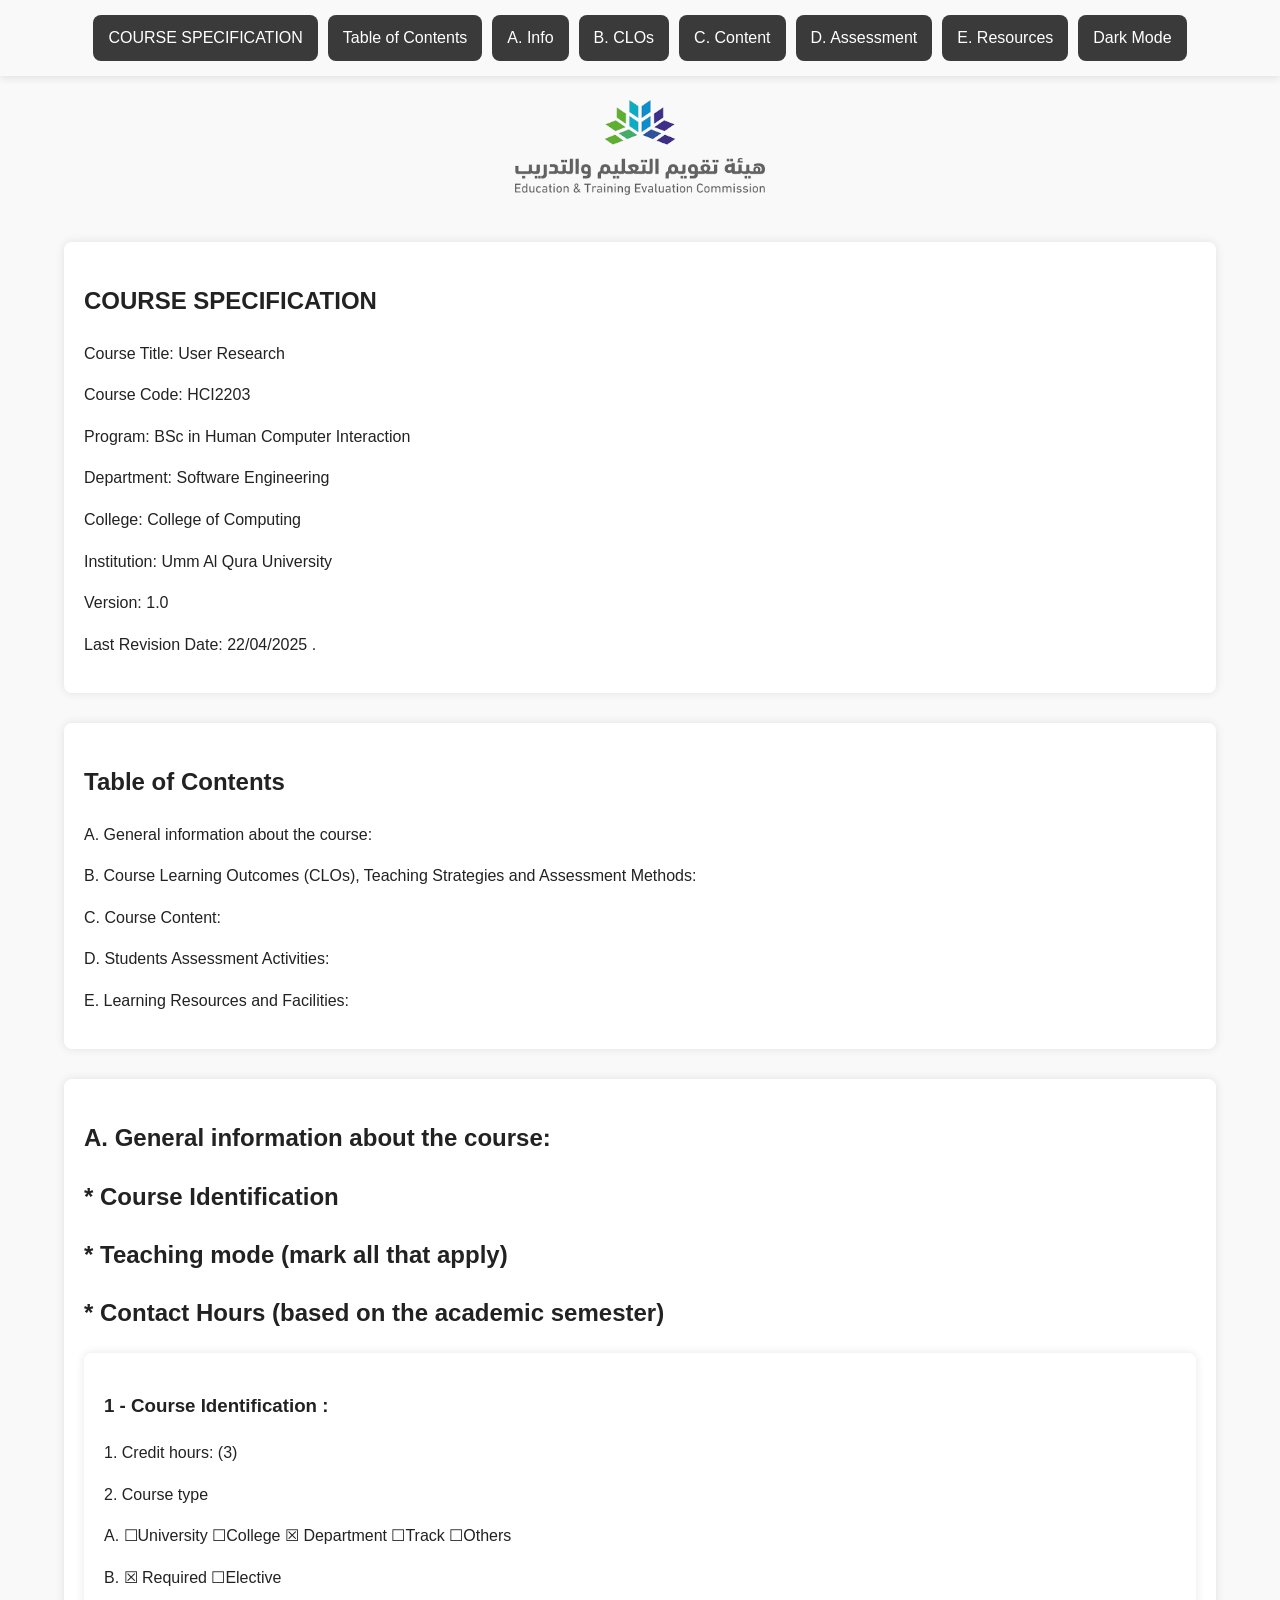
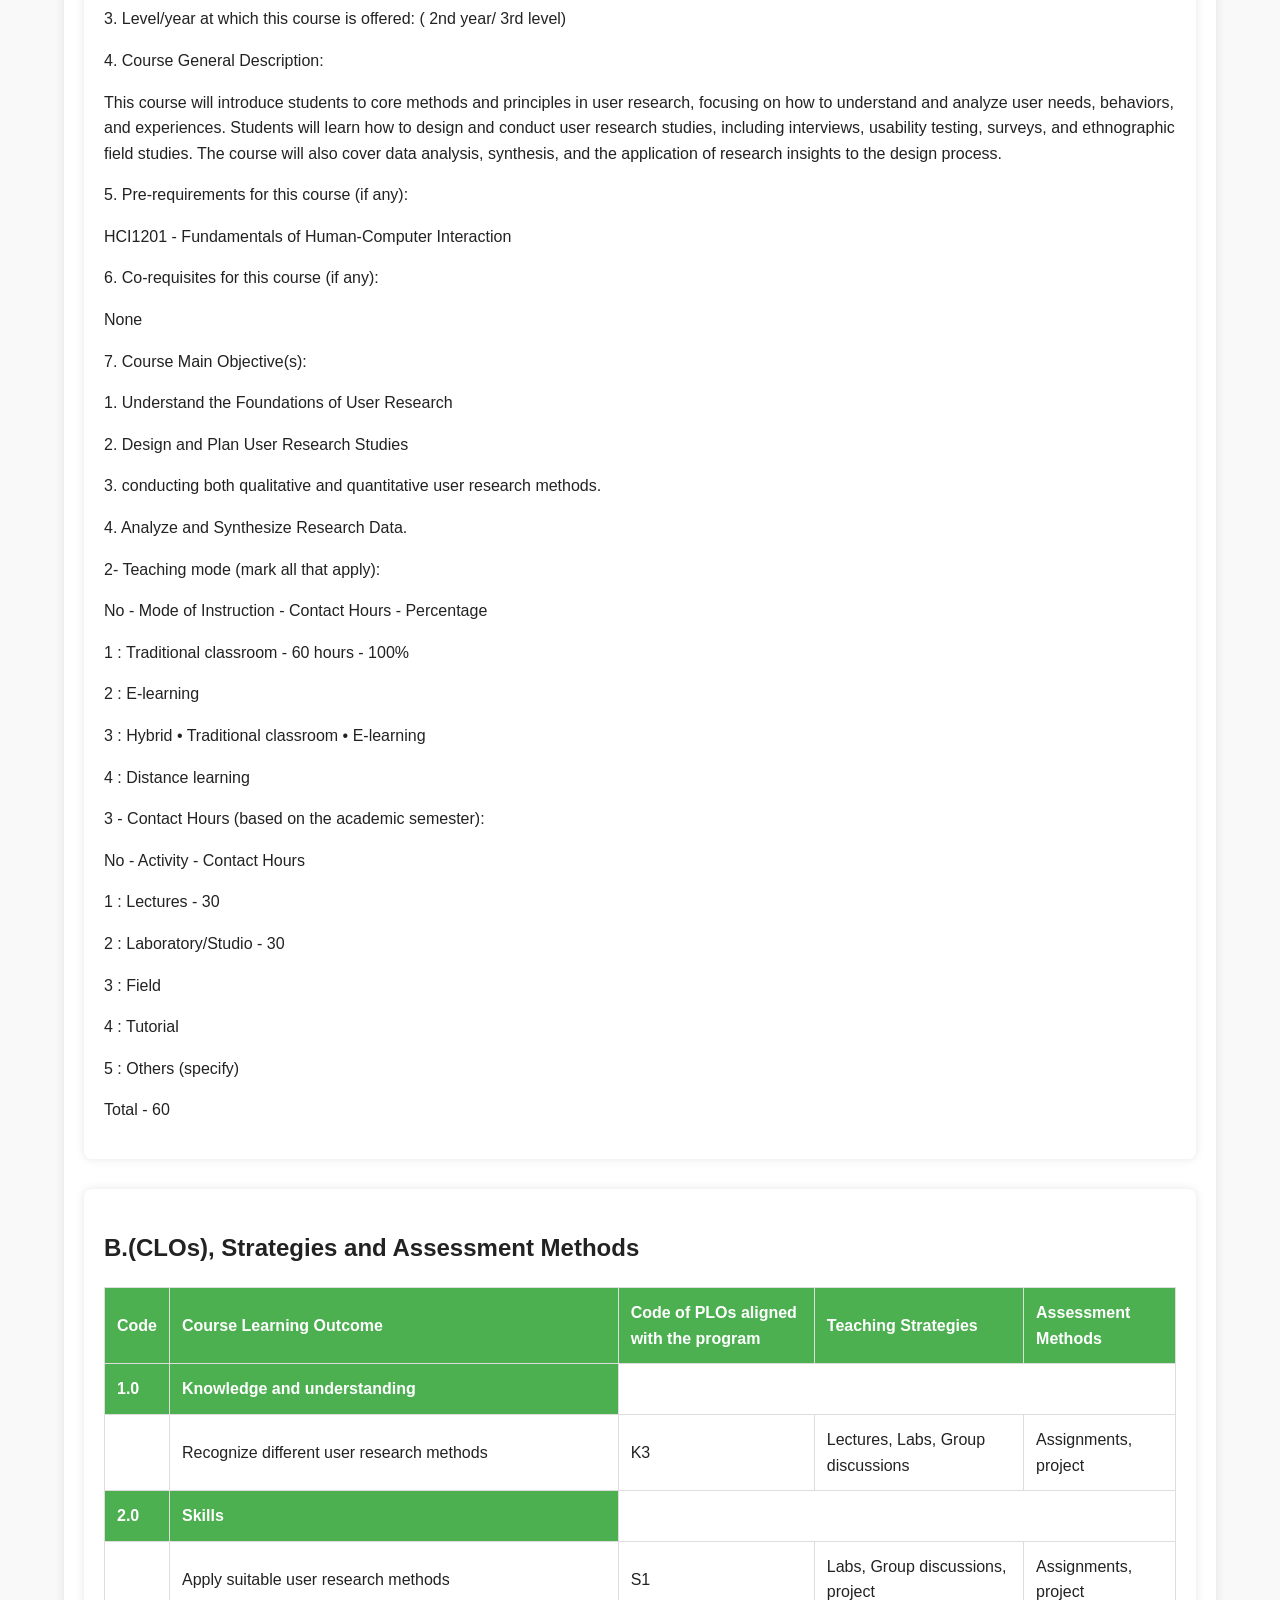
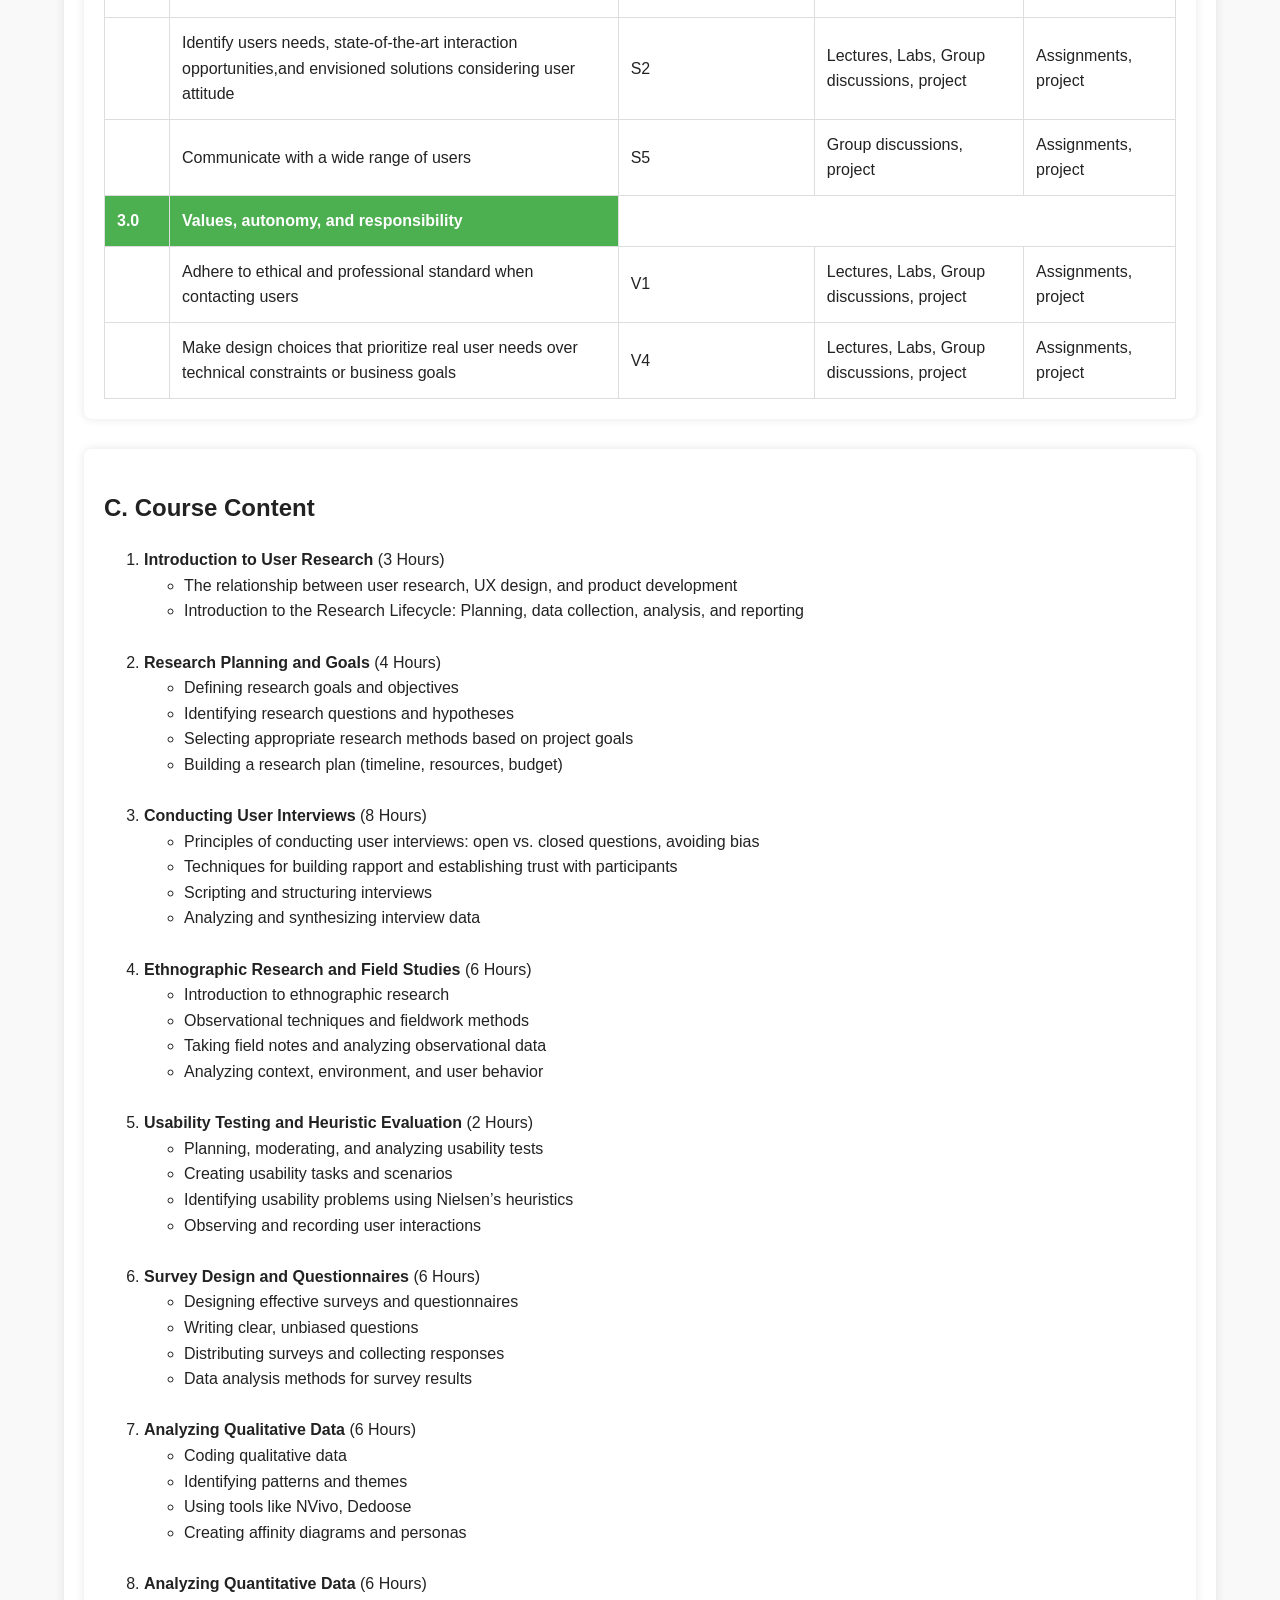
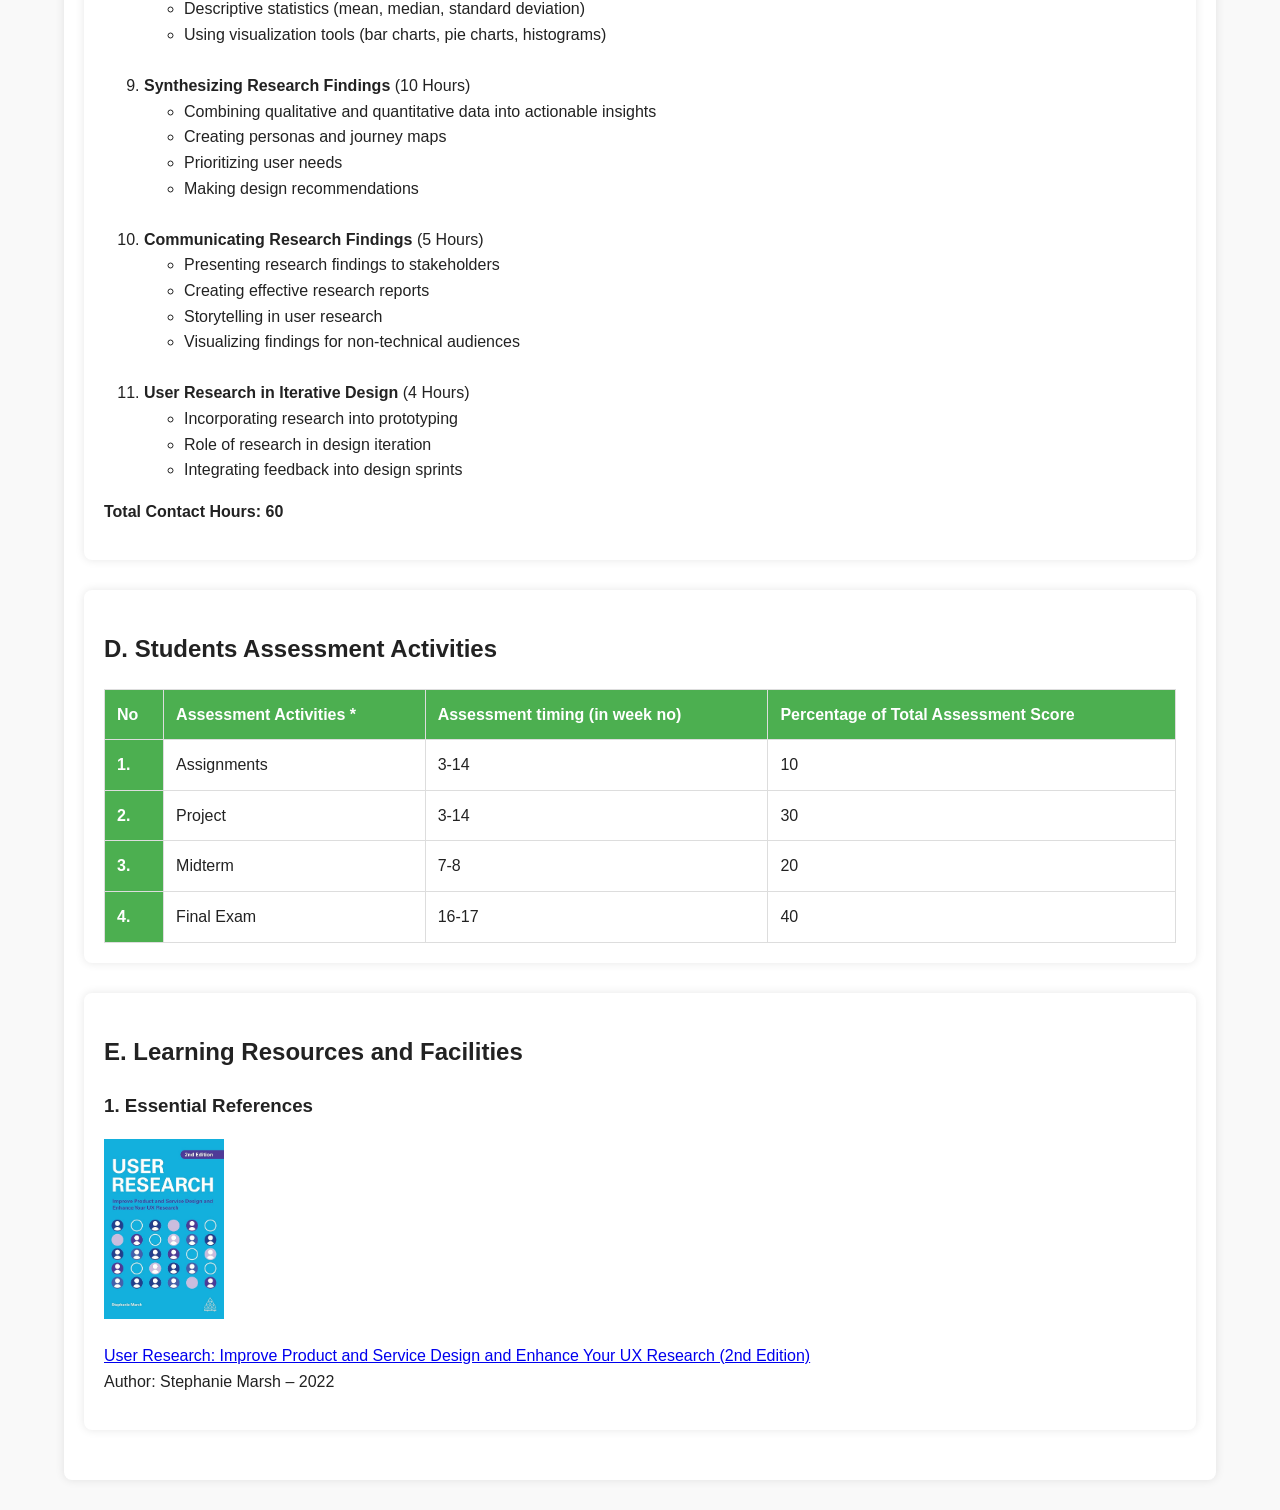
<file: index-en.html>
<!DOCTYPE html>
<html lang="en" dir="ltr">
<head>
    <meta charset="UTF-8">
    <title>Document</title>
    <link rel="stylesheet" href="styles-en.css">
    <meta name="viewport" content="width=device-width, initial-scale=1.0">
</head>
<body>
<div class="logo">
    <img src="images/logo-removebg-preview.png" alt="logo">
    </div>
   <div class="navbar">
    <a href="#section1">COURSE SPECIFICATION</a>
    <a href="#section2">Table of Contents</a>
    <a href="#section3">A. Info</a>
    <a href="#section4">B. CLOs</a>
    <a href="#section5">C. Content</a>
    <a href="#section6">D. Assessment</a>
    <a href="#section7">E. Resources</a>
    <a href="index-enDARK.html" >Dark Mode</a>
</div>





 <div class="content">
        <section id="section1">
            <h1>COURSE SPECIFICATION </h1>
    <p>Course Title: User Research</p>
    <P>Course Code: HCI2203</P>
    <P>Program: BSc in Human Computer Interaction</P>
    <P>Department: Software Engineering</P>
    <P>College: College of Computing</P>
    <P>Institution: Umm Al Qura University</P>
    <P>Version: 1.0</P>
    <P>Last Revision Date: 22/04/2025 .</p> 
        </section>

        <section id="section2">
            <h1>Table of Contents </h1>
    <P> A. General information about the course: </P>
    <P> B. Course Learning Outcomes (CLOs), Teaching Strategies and Assessment
Methods: </P>
    <P> C. Course Content: </P>
    <P> D. Students Assessment Activities: </P>
    <P> E. Learning Resources and Facilities: </P>


</section>


<section id="subsection1">
        <h1>A. General information about the course:</h1>
<h2>*  Course Identification </h2>
<h2> *  Teaching mode (mark all that apply) </h2>
<h2> *  Contact Hours (based on the academic semester)</h2>


        <section id="section3">

           <h3>1 - Course Identification : </h3>

            <p> 1. Credit hours: (3)</p>
            <p> 2. Course type</p>
            <P> A. ☐University ☐College ☒ Department ☐Track ☐Others </P>
            <P> B. ☒ Required ☐Elective </P>

            <p> 3. Level/year at which this course is offered: ( 2nd year/ 3rd level)</p>
            <p> 4. Course General Description:</p>
            <P> This course will introduce students to core methods and principles in user research, focusing on
             how to understand and analyze user needs, behaviors, and experiences. Students will learn how
             to design and conduct user research studies, including interviews, usability testing, surveys, and
             ethnographic field studies. The course will also cover data analysis, synthesis, and the application
             of research insights to the design process. </P>

            <p> 5. Pre-requirements for this course (if any):</p>
            <P> HCI1201 - Fundamentals of Human-Computer Interaction </P>

            <p> 6. Co-requisites for this course (if any):</p>
            <P> None </P>

            <p> 7. Course Main Objective(s):</p>
            <P> 1. Understand the Foundations of User Research </P>
            <P> 2. Design and Plan User Research Studies </P>
            <P> 3. conducting both qualitative and quantitative user research methods. </P>
            <P> 4. Analyze and Synthesize Research Data. </P>

            <P> 2- Teaching mode (mark all that apply): </P>

            <P> No -  Mode of Instruction -  Contact Hours -  Percentage </P>

            <P> 1 : Traditional classroom -  60 hours -  100% </P>

            <P> 2 :  E-learning</P>

            <P> 3 : Hybrid
• Traditional classroom
• E-learning </P>

<P> 4 : Distance learning </P>


<P> 3 - Contact Hours (based on the academic semester):</P>
<P> No -  Activity -  Contact Hours </P>
<P> 1 : Lectures -  30 </P>
<P> 2 :  Laboratory/Studio -  30 </P>
<P> 3 :  Field </P>
<P> 4 :  Tutorial </P>
<P> 5 :  Others (specify) </P>
<P> Total -  60 </P>
</section>

<section id="section4">
            <h2>B.(CLOs), Strategies and Assessment
Methods </h2>

        <table>
            <thead>
           <tr>
              <th>Code</th>
              <th>Course Learning Outcome</th>
              <th>Code of PLOs aligned with the program</th>
              <th>Teaching Strategies</th>
              <th>Assessment Methods</th>
           </tr>
           </thead>
           <tr>
             <th>1.0</th>
             <th>Knowledge and understanding</th>
           </tr>
           <tr> 
              <td> </td>
              <td> Recognize different user research methods</td>
              <td>K3</td>
              <td>Lectures, Labs, Group discussions</td>
              <td>Assignments, project</td>
           </tr>
           <tr>
             <th>2.0</th>
             <th>Skills</th>
           </tr>
           <tr> 
              <td> </td>
              <td> Apply suitable user research methods</td>
              <td>S1</td>
              <td>Labs, Group discussions, project</td>
              <td>Assignments, project</td>
           </tr>
           <tr> 
              <td> </td>
              <td> Identify users needs, state-of-the-art interaction opportunities,and envisioned solutions considering user attitude</td>
              <td>S2</td>
              <td>Lectures, Labs, Group discussions, project</td>
              <td>Assignments, project</td>
           </tr>
           <tr> 
              <td> </td>
              <td> Communicate with a wide range of users</td>
              <td>S5</td>
              <td> Group discussions, project</td>
              <td>Assignments, project</td>
           </tr>
           <tr>
             <th>3.0</th>
             <th>Values, autonomy, and responsibility</th>
           </tr>
           <tr> 
              <td> </td>
              <td> Adhere to ethical and professional standard when contacting users</td>
              <td>V1</td>
              <td> Lectures, Labs, Group discussions, project</td>
              <td>Assignments, project</td>
           </tr>
           <tr> 
              <td> </td>
              <td>Make design choices that prioritize real user needs over technical constraints or business goals</td>
              <td>V4</td>
              <td> Lectures, Labs, Group discussions, project</td>
              <td>Assignments, project</td>
           </tr>

        </table>
    
    </section>

    <section id="section5">
        <h2>C. Course Content </h2>

<ol>

<li>
<strong>Introduction to User Research</strong> (3 Hours)
<ul>
<li>The relationship between user research, UX design, and product development</li>
<li>Introduction to the Research Lifecycle: Planning, data collection, analysis, and reporting</li>
</ul>
</li>
<br>
<li>
<strong>Research Planning and Goals</strong> (4 Hours)
<ul>
<li>Defining research goals and objectives</li>
<li>Identifying research questions and hypotheses</li>
<li>Selecting appropriate research methods based on project goals</li>
<li>Building a research plan (timeline, resources, budget)</li>
</ul>
</li>
<br>
<li>
<strong>Conducting User Interviews</strong> (8 Hours)
<ul>
<li>Principles of conducting user interviews: open vs. closed questions, avoiding bias</li>
<li>Techniques for building rapport and establishing trust with participants</li>
<li>Scripting and structuring interviews</li>
<li>Analyzing and synthesizing interview data</li>
</ul>
</li>
<br>
<li>
<strong>Ethnographic Research and Field Studies</strong> (6 Hours)
<ul>
<li>Introduction to ethnographic research</li>
<li>Observational techniques and fieldwork methods</li>
<li>Taking field notes and analyzing observational data</li>
<li>Analyzing context, environment, and user behavior</li>
</ul>
</li>
<br>
<li>
<strong>Usability Testing and Heuristic Evaluation</strong> (2 Hours)
<ul>
<li>Planning, moderating, and analyzing usability tests</li>
<li>Creating usability tasks and scenarios</li>
<li>Identifying usability problems using Nielsen’s heuristics</li>
<li>Observing and recording user interactions</li>
</ul>
</li>
<br>
<li>
<strong>Survey Design and Questionnaires</strong> (6 Hours)
<ul>
<li>Designing effective surveys and questionnaires</li>
<li>Writing clear, unbiased questions</li>
<li>Distributing surveys and collecting responses</li>
<li>Data analysis methods for survey results</li>
</ul>
</li>
<br>
<li>
<strong>Analyzing Qualitative Data</strong> (6 Hours)
<ul>
<li>Coding qualitative data</li>
<li>Identifying patterns and themes</li>
<li>Using tools like NVivo, Dedoose</li>
<li>Creating affinity diagrams and personas</li>
</ul>
</li>
<br>
<li>
<strong>Analyzing Quantitative Data</strong> (6 Hours)
<ul>
<li>Descriptive statistics (mean, median, standard deviation)</li>
<li>Using visualization tools (bar charts, pie charts, histograms)</li>
</ul>
</li>
<br>
<li>
<strong>Synthesizing Research Findings</strong> (10 Hours)
<ul>
<li>Combining qualitative and quantitative data into actionable insights</li>
<li>Creating personas and journey maps</li>
<li>Prioritizing user needs</li>
<li>Making design recommendations</li>
</ul>
</li>
<br>
<li>
<strong>Communicating Research Findings</strong> (5 Hours)
<ul>
<li>Presenting research findings to stakeholders</li>
<li>Creating effective research reports</li>
<li>Storytelling in user research</li>
<li>Visualizing findings for non-technical audiences</li>
</ul>
</li>
<br>
<li>
<strong>User Research in Iterative Design</strong> (4 Hours)
<ul>
<li>Incorporating research into prototyping</li>
<li>Role of research in design iteration</li>
<li>Integrating feedback into design sprints</li>
</ul>
</li>

</ol>

<p><strong>Total Contact Hours: 60</strong></p>
    
    </section>

    <section id="section6">

<h2>D. Students Assessment Activities</h2>
<table>
    <thead>
    <tr>
<th> No </th>
<th> Assessment Activities * </th>
<th>Assessment timing (in week no)</th>
<th>Percentage of Total Assessment Score</th>
    </tr>
    </thead>
    <tr>
<th>1.</th>
<td> Assignments </td>  
<td>3-14 </td> 
<td> 10</td>

    </tr>
    <tr>
<th>2.</th>
<td> Project </td>  
<td>3-14 </td> 
<td> 30</td>
    </tr>
    <tr>
<th>3.</th>
<td> Midterm </td>  
<td>7-8 </td> 
<td> 20</td>

    </tr>
    <tr>
<th>4.</th>
<td> Final Exam </td>  
<td>16-17 </td> 
<td> 40</td>

    </tr>
    </table>
    
    </section>
    <section id="section7">
<h2>E. Learning Resources and Facilities</h2>

<h3>1. Essential References</h3>
<img src="images/photoB.jpg" width="120">
<p>
<a href="https://amzn.eu/d/05Z3NQJw" target="_blank">
User Research: Improve Product and Service Design and Enhance Your UX Research (2nd Edition)
</a>
<br>
Author: Stephanie Marsh – 2022
</p>


</section>
</body>
</html>
</file>
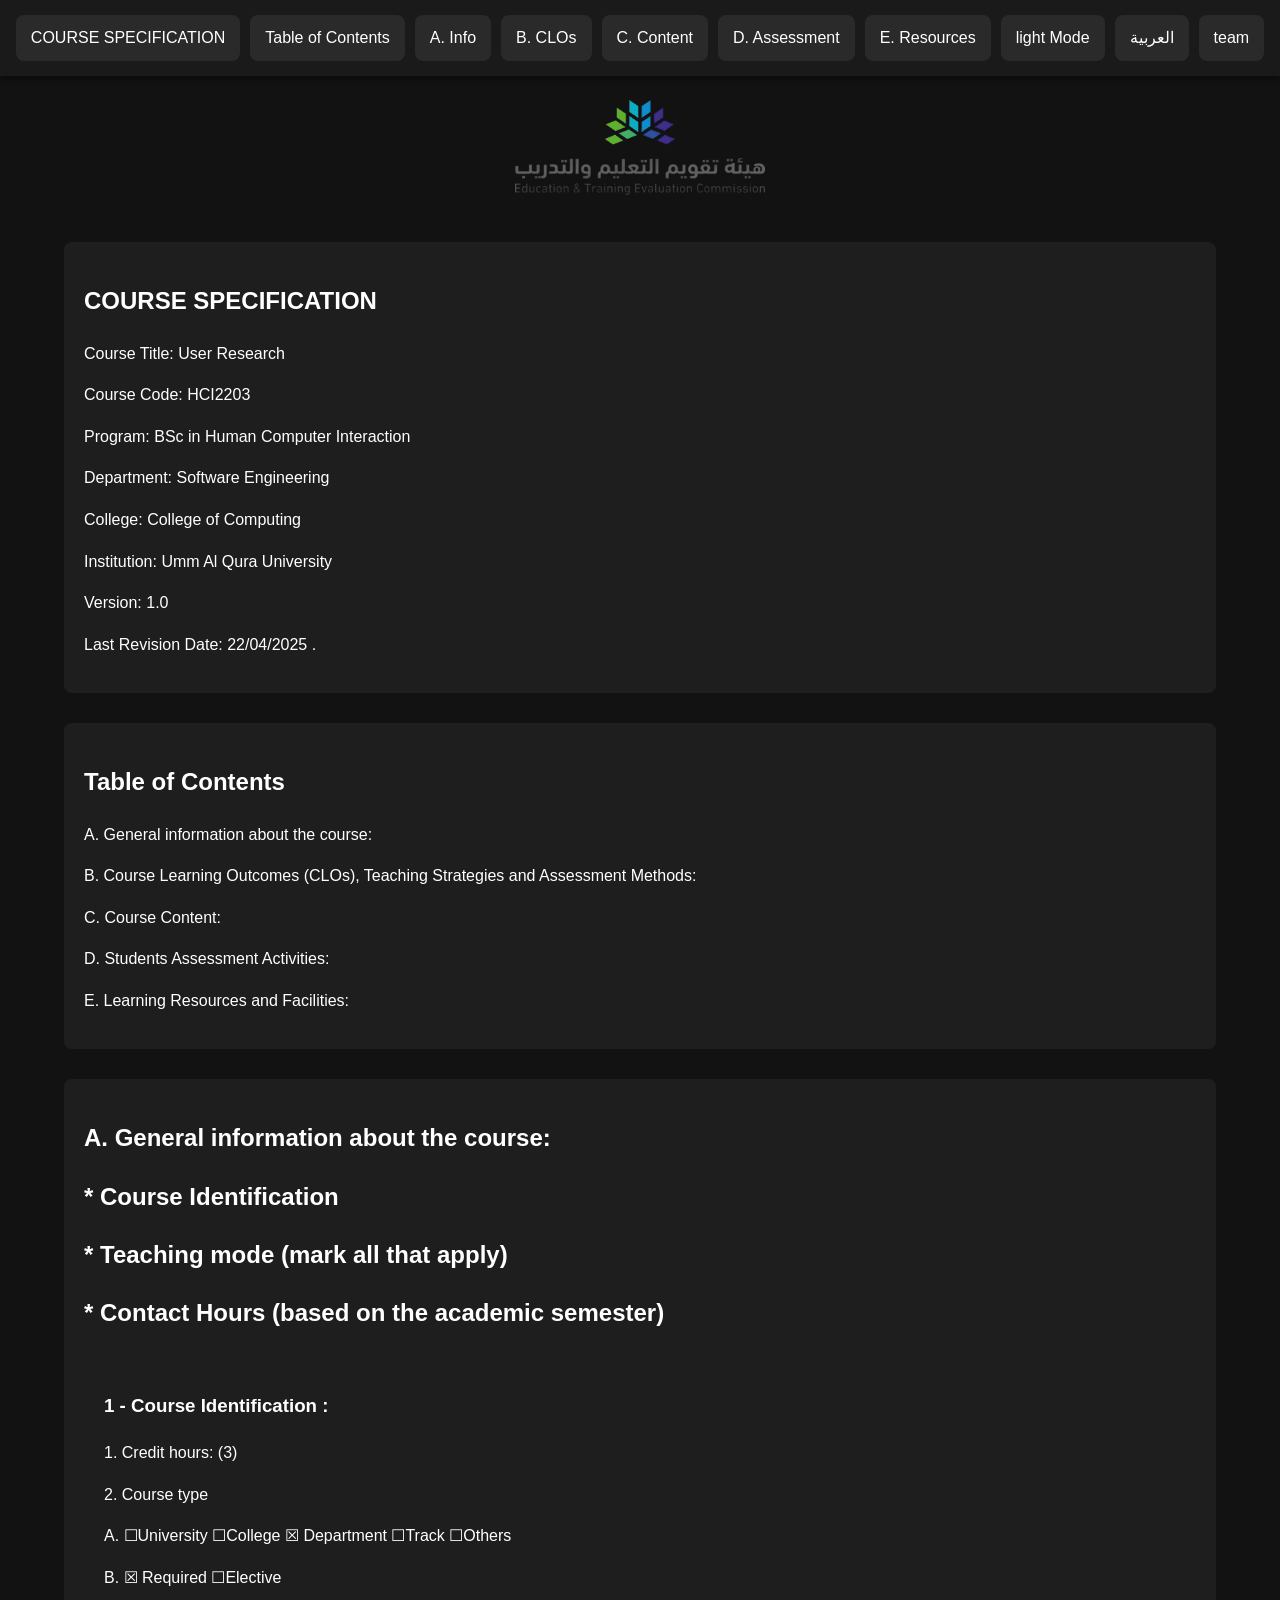
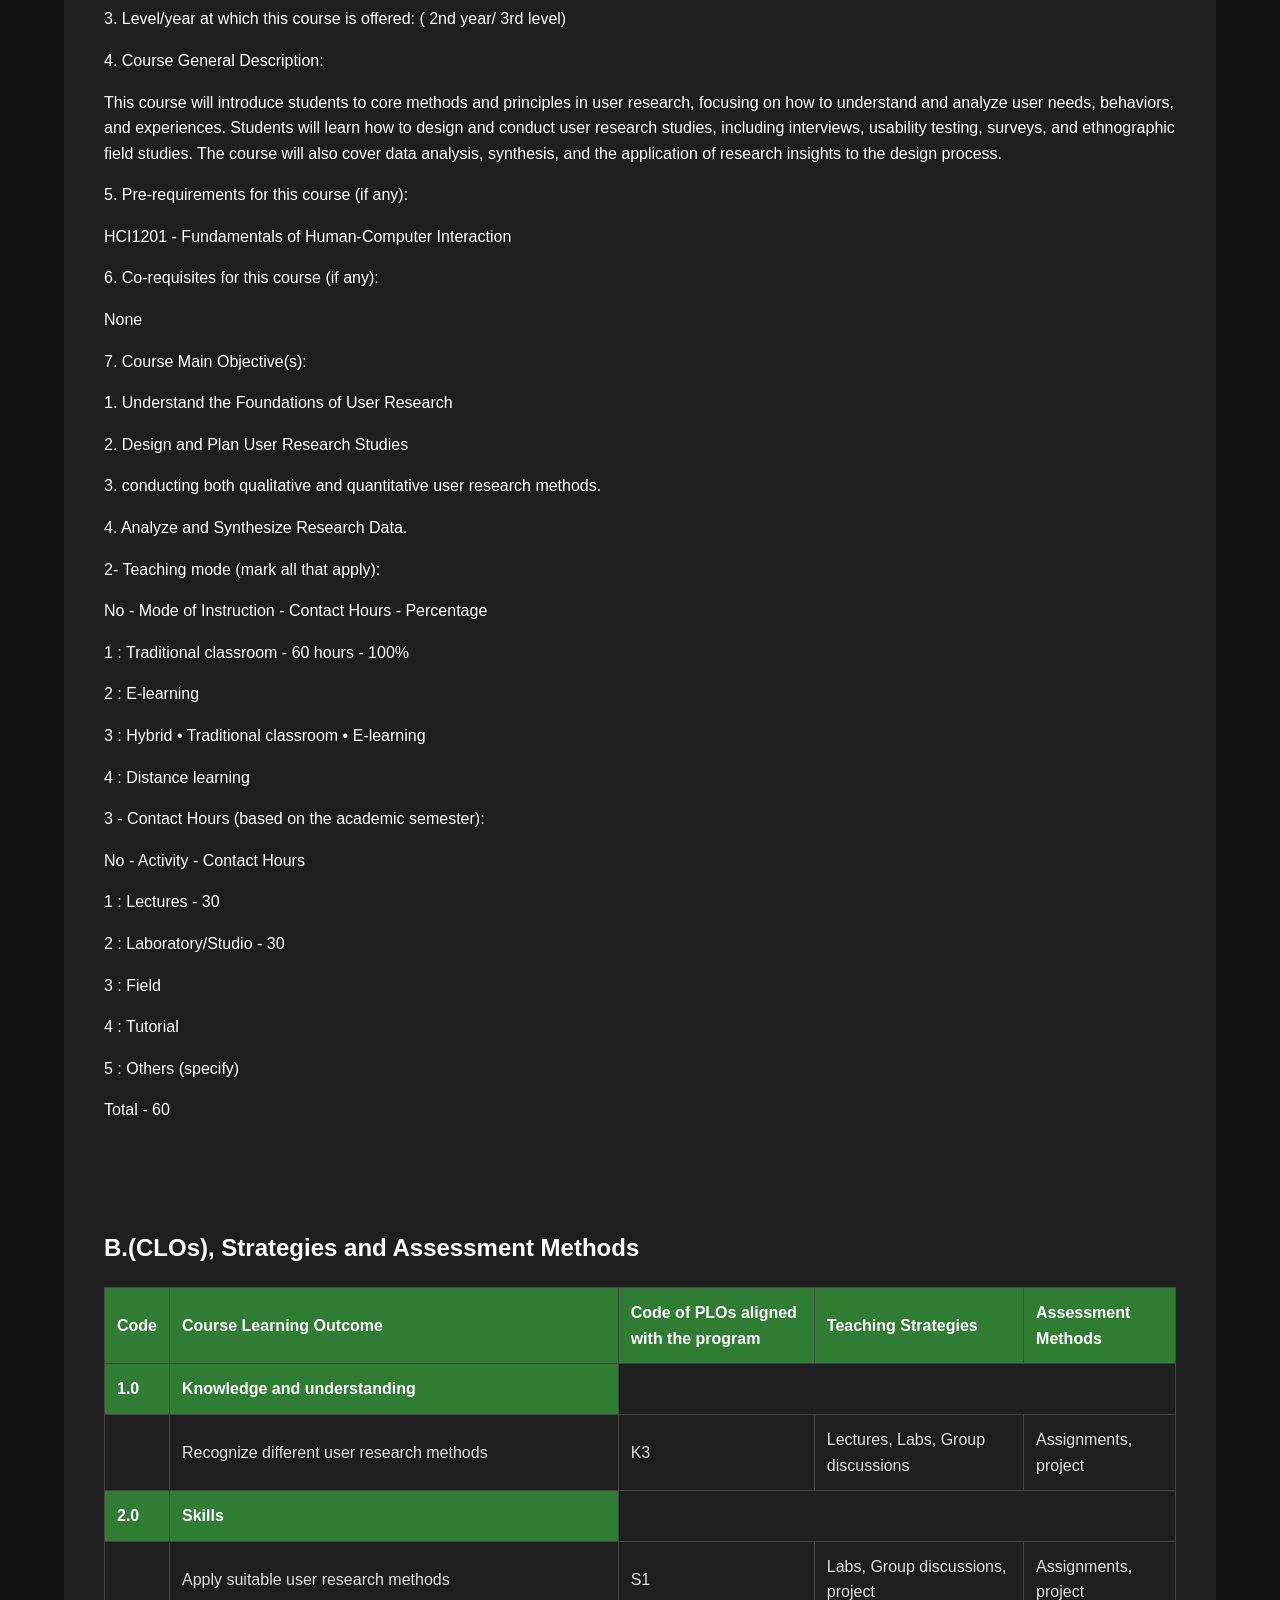
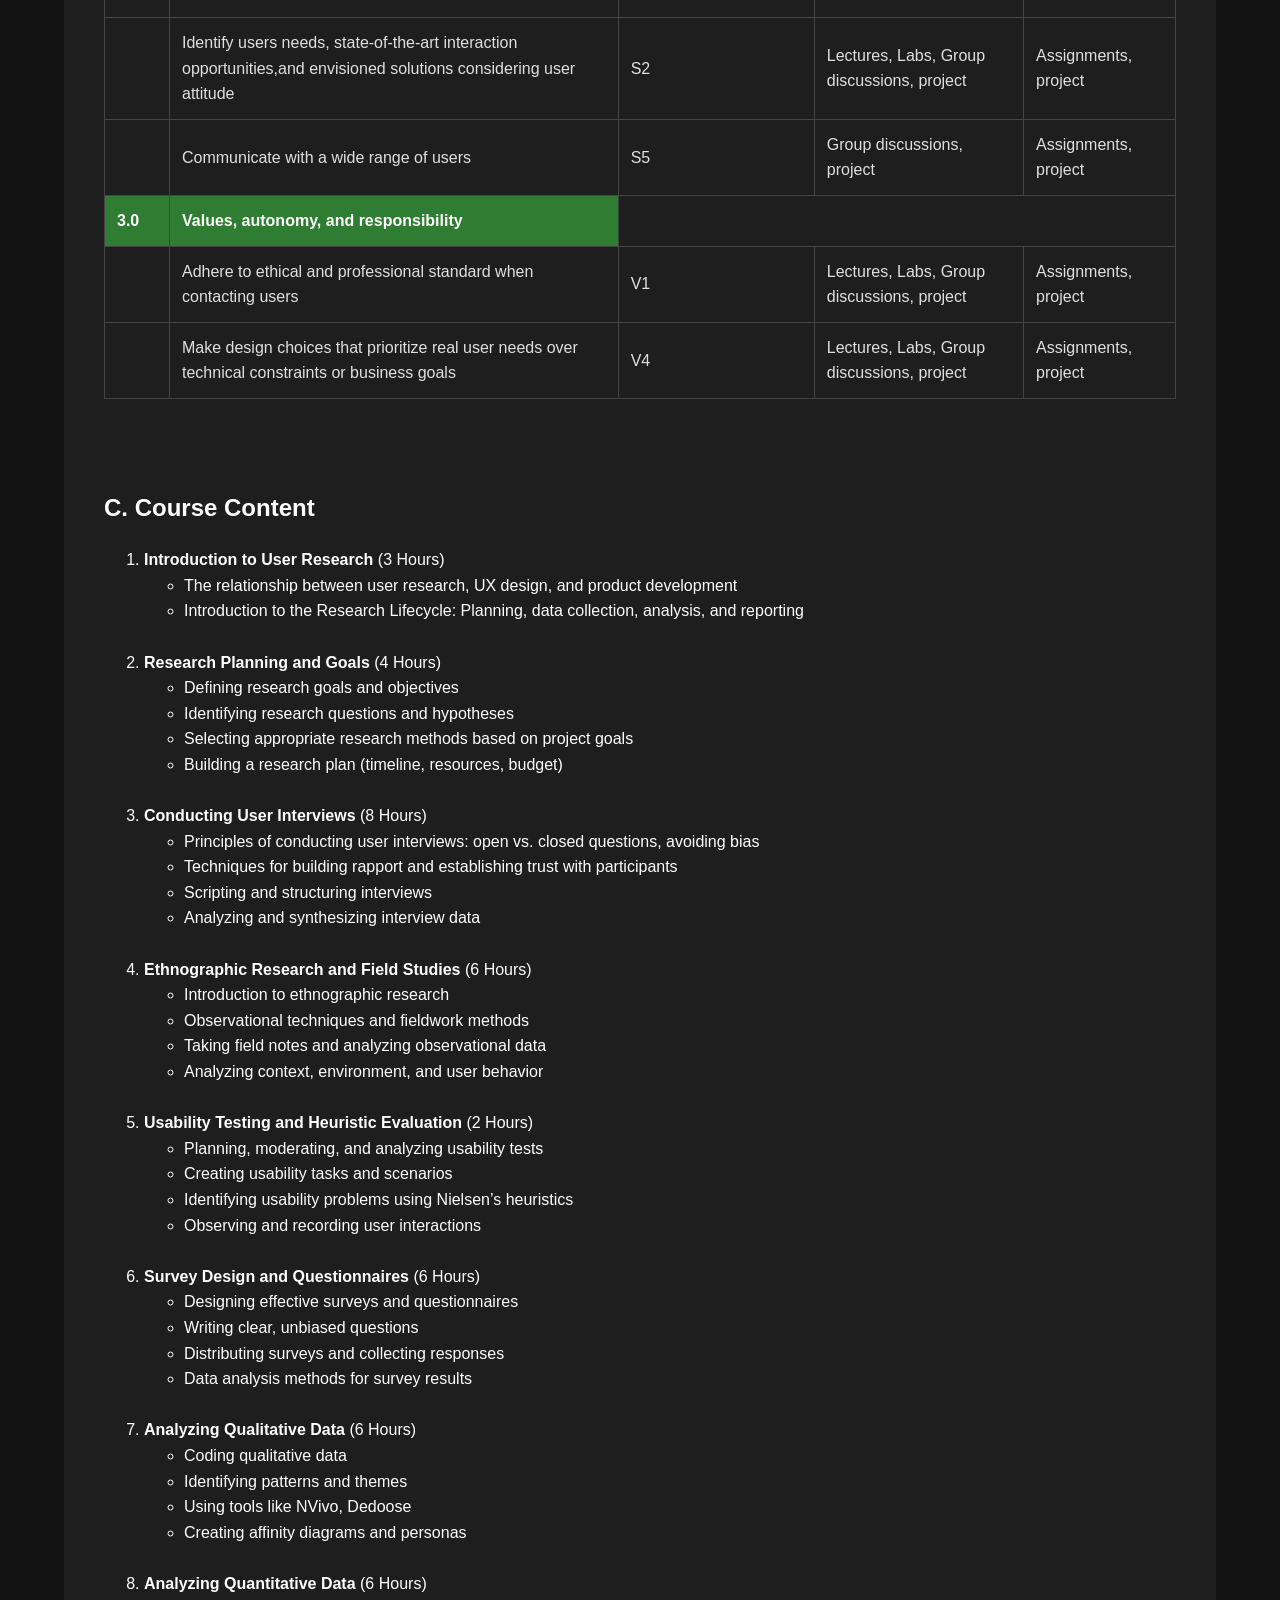
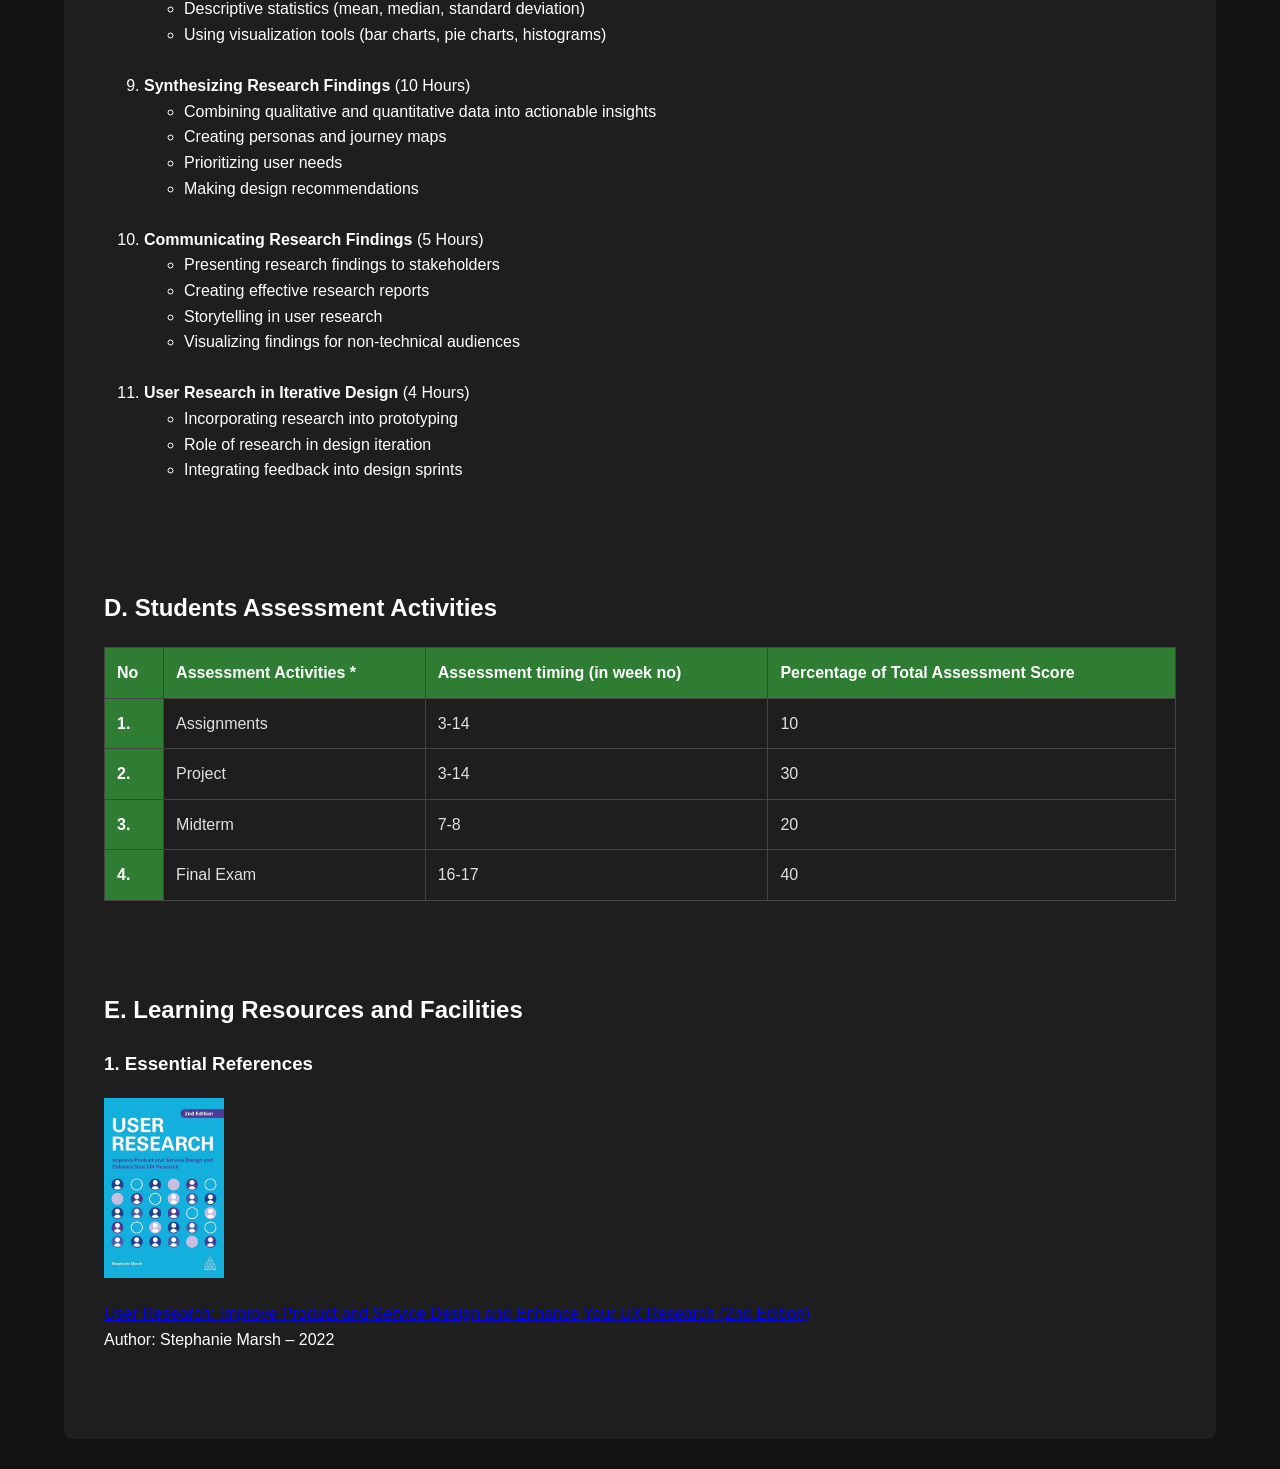
<file: index-enDARK.html>
<!DOCTYPE html>
<html lang="en" dir="ltr">
<head>
    <meta charset="UTF-8">
    <title>Document</title>
    <link rel="stylesheet" href="styles.css">
    <meta name="viewport" content="width=device-width, initial-scale=1.0">

</head>
<body class="dark">
<div class="logo">
    <img src="images/logo-removebg-preview.png" alt="logo">
    </div>
  <div class="navbar">
    <a href="#section1">COURSE SPECIFICATION</a>
    <a href="#section2">Table of Contents</a>
    <a href="#section3">A. Info</a>
    <a href="#section4">B. CLOs</a>
    <a href="#section5">C. Content</a>
    <a href="#section6">D. Assessment</a>
    <a href="#section7">E. Resources</a>

    <a href="index.html" >light Mode</a>
    <a href="index-ar.html">العربية</a>
     <a href="TeamPage.html"> team   </a>


</div>
<div class="content">



 
        <section id="section1">
            <h1>COURSE SPECIFICATION </h1>
    <p>Course Title: User Research</p>
    <P>Course Code: HCI2203</P>
    <P>Program: BSc in Human Computer Interaction</P>
    <P>Department: Software Engineering</P>
    <P>College: College of Computing</P>
    <P>Institution: Umm Al Qura University</P>
    <P>Version: 1.0</P>
    <P>Last Revision Date: 22/04/2025 .</p> 
        </section>

        <section id="section2">
            <h1>Table of Contents </h1>
    <P> A. General information about the course: </P>
    <P> B. Course Learning Outcomes (CLOs), Teaching Strategies and Assessment
Methods: </P>
    <P> C. Course Content: </P>
    <P> D. Students Assessment Activities: </P>
    <P> E. Learning Resources and Facilities: </P>


</section>


<section id="subsection1">
        <h1>A. General information about the course:</h1>
<h2>*  Course Identification </h2>
<h2> *  Teaching mode (mark all that apply) </h2>
<h2> *  Contact Hours (based on the academic semester)</h2>


        <section id="section3">

           <h3>1 - Course Identification : </h3>

            <p> 1. Credit hours: (3)</p>
            <p> 2. Course type</p>
            <P> A. ☐University ☐College ☒ Department ☐Track ☐Others </P>
            <P> B. ☒ Required ☐Elective </P>

            <p> 3. Level/year at which this course is offered: ( 2nd year/ 3rd level)</p>
            <p> 4. Course General Description:</p>
            <P> This course will introduce students to core methods and principles in user research, focusing on
             how to understand and analyze user needs, behaviors, and experiences. Students will learn how
             to design and conduct user research studies, including interviews, usability testing, surveys, and
             ethnographic field studies. The course will also cover data analysis, synthesis, and the application
             of research insights to the design process. </P>

            <p> 5. Pre-requirements for this course (if any):</p>
            <P> HCI1201 - Fundamentals of Human-Computer Interaction </P>

            <p> 6. Co-requisites for this course (if any):</p>
            <P> None </P>

            <p> 7. Course Main Objective(s):</p>
            <P> 1. Understand the Foundations of User Research </P>
            <P> 2. Design and Plan User Research Studies </P>
            <P> 3. conducting both qualitative and quantitative user research methods. </P>
            <P> 4. Analyze and Synthesize Research Data. </P>

            <P> 2- Teaching mode (mark all that apply): </P>

            <P> No -  Mode of Instruction -  Contact Hours -  Percentage </P>

            <P> 1 : Traditional classroom -  60 hours -  100% </P>

            <P> 2 :  E-learning</P>

            <P> 3 : Hybrid
• Traditional classroom
• E-learning </P>

<P> 4 : Distance learning </P>


<P> 3 - Contact Hours (based on the academic semester):</P>
<P> No -  Activity -  Contact Hours </P>
<P> 1 : Lectures -  30 </P>
<P> 2 :  Laboratory/Studio -  30 </P>
<P> 3 :  Field </P>
<P> 4 :  Tutorial </P>
<P> 5 :  Others (specify) </P>
<P> Total -  60 </P>
</section>

<section id="section4">
            <h2>B.(CLOs), Strategies and Assessment
Methods </h2>

        <table>
            <thead>
           <tr>
              <th>Code</th>
              <th>Course Learning Outcome</th>
              <th>Code of PLOs aligned with the program</th>
              <th>Teaching Strategies</th>
              <th>Assessment Methods</th>
           </tr>
           </thead>
           <tr>
             <th>1.0</th>
             <th>Knowledge and understanding</th>
           </tr>
           <tr> 
              <td> </td>
              <td> Recognize different user research methods</td>
              <td>K3</td>
              <td>Lectures, Labs, Group discussions</td>
              <td>Assignments, project</td>
           </tr>
           <tr>
             <th>2.0</th>
             <th>Skills</th>
           </tr>
           <tr> 
              <td> </td>
              <td> Apply suitable user research methods</td>
              <td>S1</td>
              <td>Labs, Group discussions, project</td>
              <td>Assignments, project</td>
           </tr>
           <tr> 
              <td> </td>
              <td> Identify users needs, state-of-the-art interaction opportunities,and envisioned solutions considering user attitude</td>
              <td>S2</td>
              <td>Lectures, Labs, Group discussions, project</td>
              <td>Assignments, project</td>
           </tr>
           <tr> 
              <td> </td>
              <td> Communicate with a wide range of users</td>
              <td>S5</td>
              <td> Group discussions, project</td>
              <td>Assignments, project</td>
           </tr>
           <tr>
             <th>3.0</th>
             <th>Values, autonomy, and responsibility</th>
           </tr>
           <tr> 
              <td> </td>
              <td> Adhere to ethical and professional standard when contacting users</td>
              <td>V1</td>
              <td> Lectures, Labs, Group discussions, project</td>
              <td>Assignments, project</td>
           </tr>
           <tr> 
              <td> </td>
              <td>Make design choices that prioritize real user needs over technical constraints or business goals</td>
              <td>V4</td>
              <td> Lectures, Labs, Group discussions, project</td>
              <td>Assignments, project</td>
           </tr>

        </table>
    
    </section>

    <section id="section5">
        <h2>C. Course Content </h2>
       
<ol>

<li>
<strong>Introduction to User Research</strong> (3 Hours)
<ul>
<li>The relationship between user research, UX design, and product development</li>
<li>Introduction to the Research Lifecycle: Planning, data collection, analysis, and reporting</li>
</ul>
</li>
<br>
<li>
<strong>Research Planning and Goals</strong> (4 Hours)
<ul>
<li>Defining research goals and objectives</li>
<li>Identifying research questions and hypotheses</li>
<li>Selecting appropriate research methods based on project goals</li>
<li>Building a research plan (timeline, resources, budget)</li>
</ul>
</li>
<br>
<li>
<strong>Conducting User Interviews</strong> (8 Hours)
<ul>
<li>Principles of conducting user interviews: open vs. closed questions, avoiding bias</li>
<li>Techniques for building rapport and establishing trust with participants</li>
<li>Scripting and structuring interviews</li>
<li>Analyzing and synthesizing interview data</li>
</ul>
</li>
<br>
<li>
<strong>Ethnographic Research and Field Studies</strong> (6 Hours)
<ul>
<li>Introduction to ethnographic research</li>
<li>Observational techniques and fieldwork methods</li>
<li>Taking field notes and analyzing observational data</li>
<li>Analyzing context, environment, and user behavior</li>
</ul>
</li>
<br>
<li>
<strong>Usability Testing and Heuristic Evaluation</strong> (2 Hours)
<ul>
<li>Planning, moderating, and analyzing usability tests</li>
<li>Creating usability tasks and scenarios</li>
<li>Identifying usability problems using Nielsen’s heuristics</li>
<li>Observing and recording user interactions</li>
</ul>
</li>
<br>
<li>
<strong>Survey Design and Questionnaires</strong> (6 Hours)
<ul>
<li>Designing effective surveys and questionnaires</li>
<li>Writing clear, unbiased questions</li>
<li>Distributing surveys and collecting responses</li>
<li>Data analysis methods for survey results</li>
</ul>
</li>
<br>
<li>
<strong>Analyzing Qualitative Data</strong> (6 Hours)
<ul>
<li>Coding qualitative data</li>
<li>Identifying patterns and themes</li>
<li>Using tools like NVivo, Dedoose</li>
<li>Creating affinity diagrams and personas</li>
</ul>
</li>
<br>
<li>
<strong>Analyzing Quantitative Data</strong> (6 Hours)
<ul>
<li>Descriptive statistics (mean, median, standard deviation)</li>
<li>Using visualization tools (bar charts, pie charts, histograms)</li>
</ul>
</li>
<br>
<li>
<strong>Synthesizing Research Findings</strong> (10 Hours)
<ul>
<li>Combining qualitative and quantitative data into actionable insights</li>
<li>Creating personas and journey maps</li>
<li>Prioritizing user needs</li>
<li>Making design recommendations</li>
</ul>
</li>
<br>
<li>
<strong>Communicating Research Findings</strong> (5 Hours)
<ul>
<li>Presenting research findings to stakeholders</li>
<li>Creating effective research reports</li>
<li>Storytelling in user research</li>
<li>Visualizing findings for non-technical audiences</li>
</ul>
</li>
<br>
<li>
<strong>User Research in Iterative Design</strong> (4 Hours)
<ul>
<li>Incorporating research into prototyping</li>
<li>Role of research in design iteration</li>
<li>Integrating feedback into design sprints</li>
</ul>
</li>

</ol>
    
    </section>

    <section id="section6">

<h2>D. Students Assessment Activities</h2>
<table>
    <thead>
    <tr>
<th> No </th>
<th> Assessment Activities * </th>
<th>Assessment timing (in week no)</th>
<th>Percentage of Total Assessment Score</th>
    </tr>
    </thead>
    <tr>
<th>1.</th>
<td> Assignments </td>  
<td>3-14 </td> 
<td> 10</td>

    </tr>
    <tr>
<th>2.</th>
<td> Project </td>  
<td>3-14 </td> 
<td> 30</td>
    </tr>
    <tr>
<th>3.</th>
<td> Midterm </td>  
<td>7-8 </td> 
<td> 20</td>

    </tr>
    <tr>
<th>4.</th>
<td> Final Exam </td>  
<td>16-17 </td> 
<td> 40</td>

    </tr>
    </table>
    
    </section>
    
    <section id="section7">

<h2>E. Learning Resources and Facilities</h2>

<h3>1. Essential References</h3>
<img src="images/photoB.jpg" width="120">
<p>
<a href="https://amzn.eu/d/05Z3NQJw" target="_blank">
User Research: Improve Product and Service Design and Enhance Your UX Research (2nd Edition)
</a>
<br>
Author: Stephanie Marsh – 2022
</p>
</section>

</body>
</html>
</file>
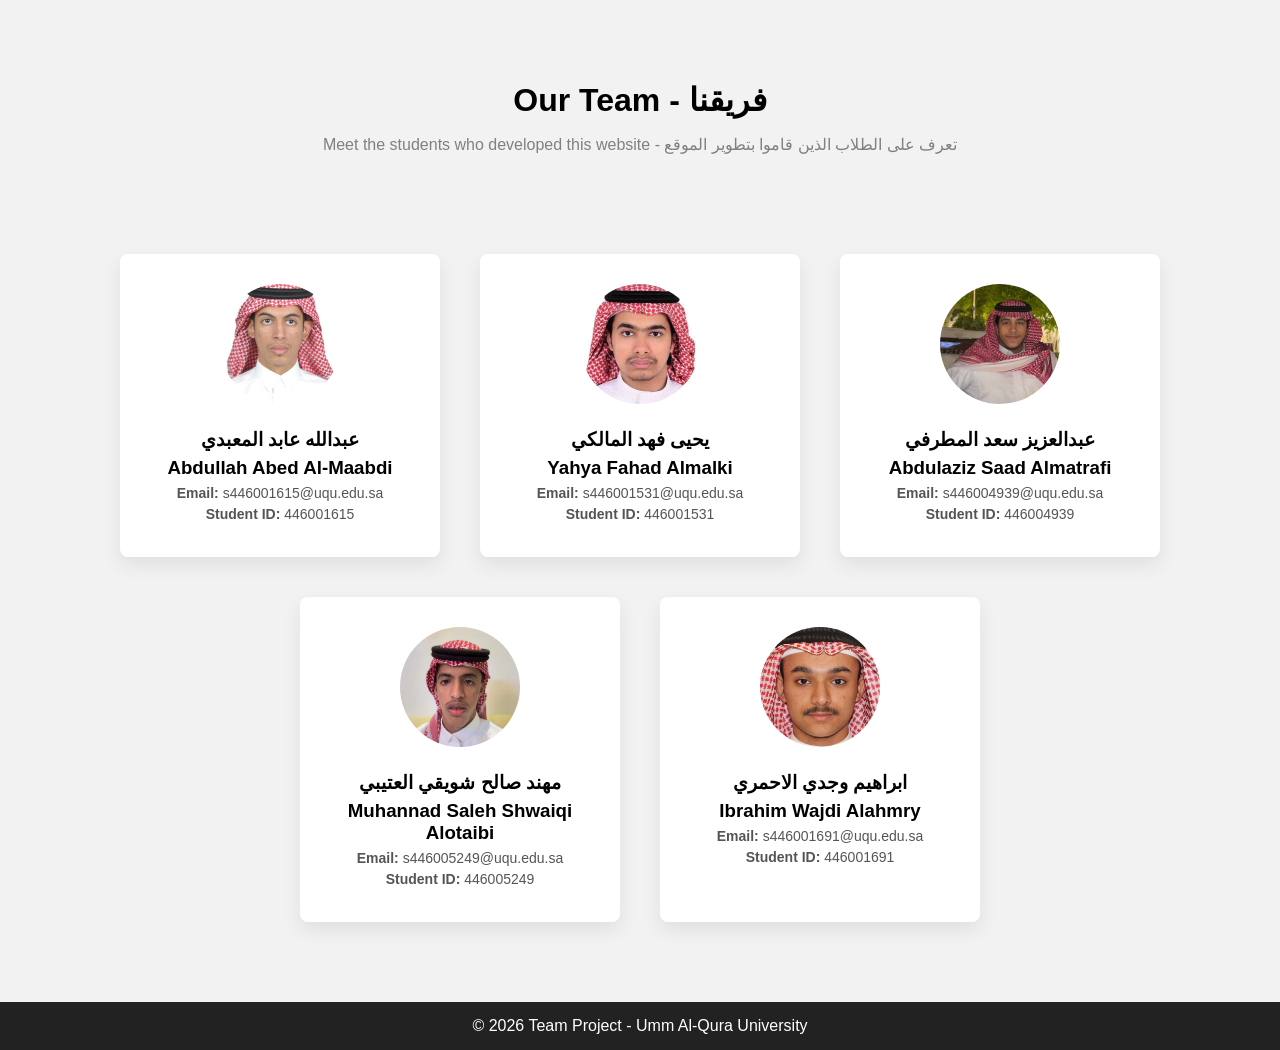
<file: TeamPage.html>
<!DOCTYPE html>
<html lang="en">
<head>
<meta charset="UTF-8">
<title>Our Team - فريق العمل</title>

<link rel="stylesheet" href="style-teamPage.css">

</head>

<body>

<header>
    <h1>Our Team - فريقنا</h1>
    <p>Meet the students who developed this website - تعرف على الطلاب الذين قاموا بتطوير الموقع</p>
</header>

<div class="team-container">

    <!-- Member 1 -->
    <div class="card">
        <img src="images/Abdullah.jpeg" alt="">
        <h3>عبدالله عابد المعبدي</h3>
        <h3>Abdullah Abed Al-Maabdi</h3>
        <p><strong>Email:</strong> s446001615@uqu.edu.sa</p>
        <p><strong>Student ID:</strong> 446001615</p>
    </div>

    <!-- Member 2 -->
    <div class="card">
        <img src="images/Yahya.jpeg" alt="">
        <h3>يحيى فهد المالكي</h3>
        <h3>Yahya Fahad Almalki</h3>
        <p><strong>Email:</strong> s446001531@uqu.edu.sa</p>
        <p><strong>Student ID:</strong> 446001531</p>
    </div>

    <!-- Member 3 -->
    <div class="card">
        <img src="images/Abdullaziz.jpeg" alt="">
        <h3>عبدالعزيز سعد المطرفي</h3>
        <h3>Abdulaziz Saad Almatrafi</h3>
        <p><strong>Email:</strong> s446004939@uqu.edu.sa</p>
        <p><strong>Student ID:</strong> 446004939</p>
    </div>

    <!-- Member 4 -->
    <div class="card">
        <img src="images/Muhanned.jpeg" alt="">
        <h3>مهند صالح شويقي العتيبي</h3>
        <h3>Muhannad Saleh Shwaiqi Alotaibi</h3>
        <p><strong>Email:</strong> s446005249@uqu.edu.sa</p>
        <p><strong>Student ID:</strong> 446005249</p>
    </div>

    <!-- Member 5 -->
    <div class="card">
        <img src="images/ibrahim.jpeg" alt="">
        <h3>ابراهيم وجدي الاحمري</h3>
        <h3>Ibrahim Wajdi Alahmry</h3>
        <p><strong>Email:</strong> s446001691@uqu.edu.sa</p>
        <p><strong>Student ID:</strong> 446001691</p>
    </div>

</div>

<footer>
    ©️ 2026 Team Project - Umm Al-Qura University
</footer>

</body>
</html>
</file>
<file: styles.css>
/* NAVBAR STYLE */

.navbar {
    background-color: #f9f9f9;
    font-family: Arial, sans-serif;

    position: fixed;
    top: 0;
    width: 100%;
    z-index: 1000;

    padding: 10px 0;
    box-shadow: 0 2px 8px rgba(0,0,0,0.1);

    display: flex;
    justify-content: center;
    flex-wrap: wrap;
}

/* الأزرار */

.navbar a {
    display: inline-block;
    padding: 10px 15px;
    margin: 5px;
    text-decoration: none;
    font-size: 16px;
    border-radius: 8px;
    transition: 0.3s;

    color: white;
    background-color: #3a3a3a;
}

.navbar a:hover {
    background-color: #73b0da;
    color: white;
}


/* BODY */

body {
    direction: ltr;
    text-align: left;
    font-family: Arial, sans-serif;
    background-color: #f9f9f9;
    margin: 0;
    line-height: 1.6;
    color: #222;

    padding-top: 80px;
}


/* CONTENT */

.content {
    width: 90%;
    margin: 20px auto;
}

section {
    margin-bottom: 30px;
    background-color: white;
    padding: 20px;
    border-radius: 8px;

    box-shadow: 0 0 10px rgba(0,0,0,0.1);
    transition: 0.3s;
}

section:hover {
    background-color: #f1f1f1;
}


/* TABLE STYLE */

table {
    width: 100%;
    border-collapse: collapse;
    margin-top: 20px;
}

table, th, td {
    border: 1px solid #ddd;
}

th, td {
    padding: 12px;
    text-align: left;
}

th {
    background-color: #4CAF50;
    color: white;
}


/* DARK MODE */

body.dark {
    background-color: #121212;
    color: #ffffff;
}

body.dark .navbar {
    background-color: #1a1a1a;
    box-shadow: 0 2px 8px rgba(0,0,0,0.5);
}

body.dark .navbar a {
    background-color: #2a2a2a;
    color: #ffffff;
}

body.dark .navbar a:hover {
    background-color: #73b0da;
    color: #000;
}


/* SECTIONS IN DARK */

body.dark section {
    background-color: #1e1e1e;
    box-shadow: none;
}

body.dark section:hover {
    background-color: #2a2a2a;
}


/* TABLE DARK MODE */

body.dark table,
body.dark th,
body.dark td {
    border: 1px solid #444;
}

body.dark table {
    background-color: #1e1e1e;
}

body.dark th {
    background-color: #2e7d32;
}

body.dark td {
    color: #e0e0e0;
}


/* LOGO */

.logo {
    text-align: center;
    padding: 20px 0;
}

.logo img {
    width: 250px;
    height: auto;
}


/* RESPONSIVE */

@media (max-width: 768px) {

.navbar a {
    font-size: 14px;
    padding: 8px 12px;
}

table {
    display: block;
    overflow-x: auto;
    white-space: nowrap;
}

}


/* IMAGES */

img {
    max-width: 100%;
    height: auto;
}
</file>
<file: styles-ar.css>
/* NAVBAR STYLE */

.navbar {
    background-color: #f9f9f9;
    font-family: Arial, sans-serif;

    position: fixed;
    top: 0;
    width: 100%;
    z-index: 1000;

    padding: 10px 0;
    box-shadow: 0 2px 8px rgba(0,0,0,0.1);

    display: flex;
    justify-content: center;
    flex-wrap: wrap;
}

/* الأزرار */

.navbar a {
    display: inline-block;
    padding: 10px 15px;
    margin: 5px;
    text-decoration: none;
    font-size: 16px;
    border-radius: 8px;
    transition: 0.3s;

    color: white;
    background-color: #3a3a3a;
}

.navbar a:hover {
    background-color: #73b0da;
    color: white;
}


/* BODY */

body {
    direction: rtl;
    text-align: right;
    font-family: Arial, sans-serif;
    background-color: #f9f9f9;
    margin: 0;
    line-height: 1.6;
    color: #222;

    padding-top: 80px;
}


/* CONTENT */

.content {
    width: 90%;
    margin: 20px auto;
}

section {
    margin-bottom: 30px;
    background-color: white;
    padding: 20px;
    border-radius: 8px;

    box-shadow: 0 0 10px rgba(0,0,0,0.1);
    transition: 0.3s;
}

section:hover {
    background-color: #f1f1f1;
}


/* TABLE STYLE */

table {
    width: 100%;
    border-collapse: collapse;
    margin-top: 20px;
}

table, th, td {
    border: 1px solid #ddd;
}

th, td {
    padding: 12px;
    text-align: left;
}

th {
    background-color: #4CAF50;
    color: white;
}


/* DARK MODE */

body.dark {
    background-color: #121212;
    color: #ffffff;
}

body.dark .navbar {
    background-color: #1a1a1a;
    box-shadow: 0 2px 8px rgba(0,0,0,0.5);
}

body.dark .navbar a {
    background-color: #2a2a2a;
    color: #ffffff;
}

body.dark .navbar a:hover {
    background-color: #73b0da;
    color: #000;
}


/* SECTIONS IN DARK */

body.dark section {
    background-color: #1e1e1e;
    box-shadow: none;
}

body.dark section:hover {
    background-color: #2a2a2a;
}


/* TABLE DARK MODE */

body.dark table,
body.dark th,
body.dark td {
    border: 1px solid #444;
}

body.dark table {
    background-color: #1e1e1e;
}

body.dark th {
    background-color: #2e7d32;
}

body.dark td {
    color: #e0e0e0;
}


/* LOGO */

.logo {
    text-align: center;
    padding: 20px 0;
}

.logo img {
    width: 250px;
    height: auto;
}


/* RESPONSIVE */

@media (max-width: 768px) {

.navbar a {
    font-size: 14px;
    padding: 8px 12px;
}

table {
    display: block;
    overflow-x: auto;
    white-space: nowrap;
}

}


/* IMAGES */

img {
    max-width: 100%;
    height: auto;
}
</file>
<file: styles-en.css>
/* NAVBAR STYLE */

.navbar {
    background-color: #f9f9f9;
    font-family: Arial, sans-serif;

    position: fixed;
    top: 0;
    width: 100%;
    z-index: 1000;

    padding: 10px 0;
    box-shadow: 0 2px 8px rgba(0,0,0,0.1);

    display: flex;
    justify-content: center;
    flex-wrap: wrap;
}

/* الأزرار */

.navbar a {
    display: inline-block;
    padding: 10px 15px;
    margin: 5px;
    text-decoration: none;
    font-size: 16px;
    border-radius: 8px;
    transition: 0.3s;

    color: white;
    background-color: #3a3a3a;
}

.navbar a:hover {
    background-color: #73b0da;
    color: white;
}


/* BODY */

body {
    direction: ltr;
    text-align: left;
    font-family: Arial, sans-serif;
    background-color: #f9f9f9;
    margin: 0;
    line-height: 1.6;
    color: #222;

    padding-top: 80px;
}


/* CONTENT */

.content {
    width: 90%;
    margin: 20px auto;
}

section {
    margin-bottom: 30px;
    background-color: white;
    padding: 20px;
    border-radius: 8px;

    box-shadow: 0 0 10px rgba(0,0,0,0.1);
    transition: 0.3s;
}

section:hover {
    background-color: #f1f1f1;
}


/* TABLE STYLE */

table {
    width: 100%;
    border-collapse: collapse;
    margin-top: 20px;
}

table, th, td {
    border: 1px solid #ddd;
}

th, td {
    padding: 12px;
    text-align: left;
}

th {
    background-color: #4CAF50;
    color: white;
}


/* DARK MODE */

body.dark {
    background-color: #121212;
    color: #ffffff;
}

body.dark .navbar {
    background-color: #1a1a1a;
    box-shadow: 0 2px 8px rgba(0,0,0,0.5);
}

body.dark .navbar a {
    background-color: #2a2a2a;
    color: #ffffff;
}

body.dark .navbar a:hover {
    background-color: #73b0da;
    color: #000;
}


/* SECTIONS IN DARK */

body.dark section {
    background-color: #1e1e1e;
    box-shadow: none;
}

body.dark section:hover {
    background-color: #2a2a2a;
}


/* TABLE DARK MODE */

body.dark table,
body.dark th,
body.dark td {
    border: 1px solid #444;
}

body.dark table {
    background-color: #1e1e1e;
}

body.dark th {
    background-color: #2e7d32;
}

body.dark td {
    color: #e0e0e0;
}


/* LOGO */

.logo {
    text-align: center;
    padding: 20px 0;
}

.logo img {
    width: 250px;
    height: auto;
}


/* RESPONSIVE */

@media (max-width: 768px) {

.navbar a {
    font-size: 14px;
    padding: 8px 12px;
}

table {
    display: block;
    overflow-x: auto;
    white-space: nowrap;
}

}


/* IMAGES */

img {
    max-width: 100%;
    height: auto;
}
</file>
<file: style-teamPage.css>
body{
    margin:0;
    font-family: Arial, sans-serif;
    background:#f2f2f2;
    text-align:center;
}

/* Title Section */
header{
    padding:60px 20px 20px;
}

header h1{
    font-size:32px;
    margin-bottom:10px;
}

header p{
    color:gray;
    margin-bottom:40px;
}

/* Cards Container */
.team-container{
    display:flex;
    justify-content:center;
    flex-wrap:wrap;
    gap:40px;
    padding:40px;
}

/* Card Design */
.card{
    background:white;
    width:280px;
    padding:30px 20px;
    border-radius:8px;
    box-shadow:0 8px 20px rgba(0,0,0,0.08);
    transition:0.3s;
}

.card:hover{
    transform:translateY(-8px);
}

.card img{
    width:120px;
    height:120px;
    border-radius:50%;
    object-fit:cover;
    margin-bottom:15px;
}

.card h3{
    margin:6px 0;
}

.card p{
    font-size:14px;
    color:#555;
    margin:5px 0;
}

footer{
    background:#222;
    color:white;
    padding:15px;
    margin-top:40px;
}
</file>
